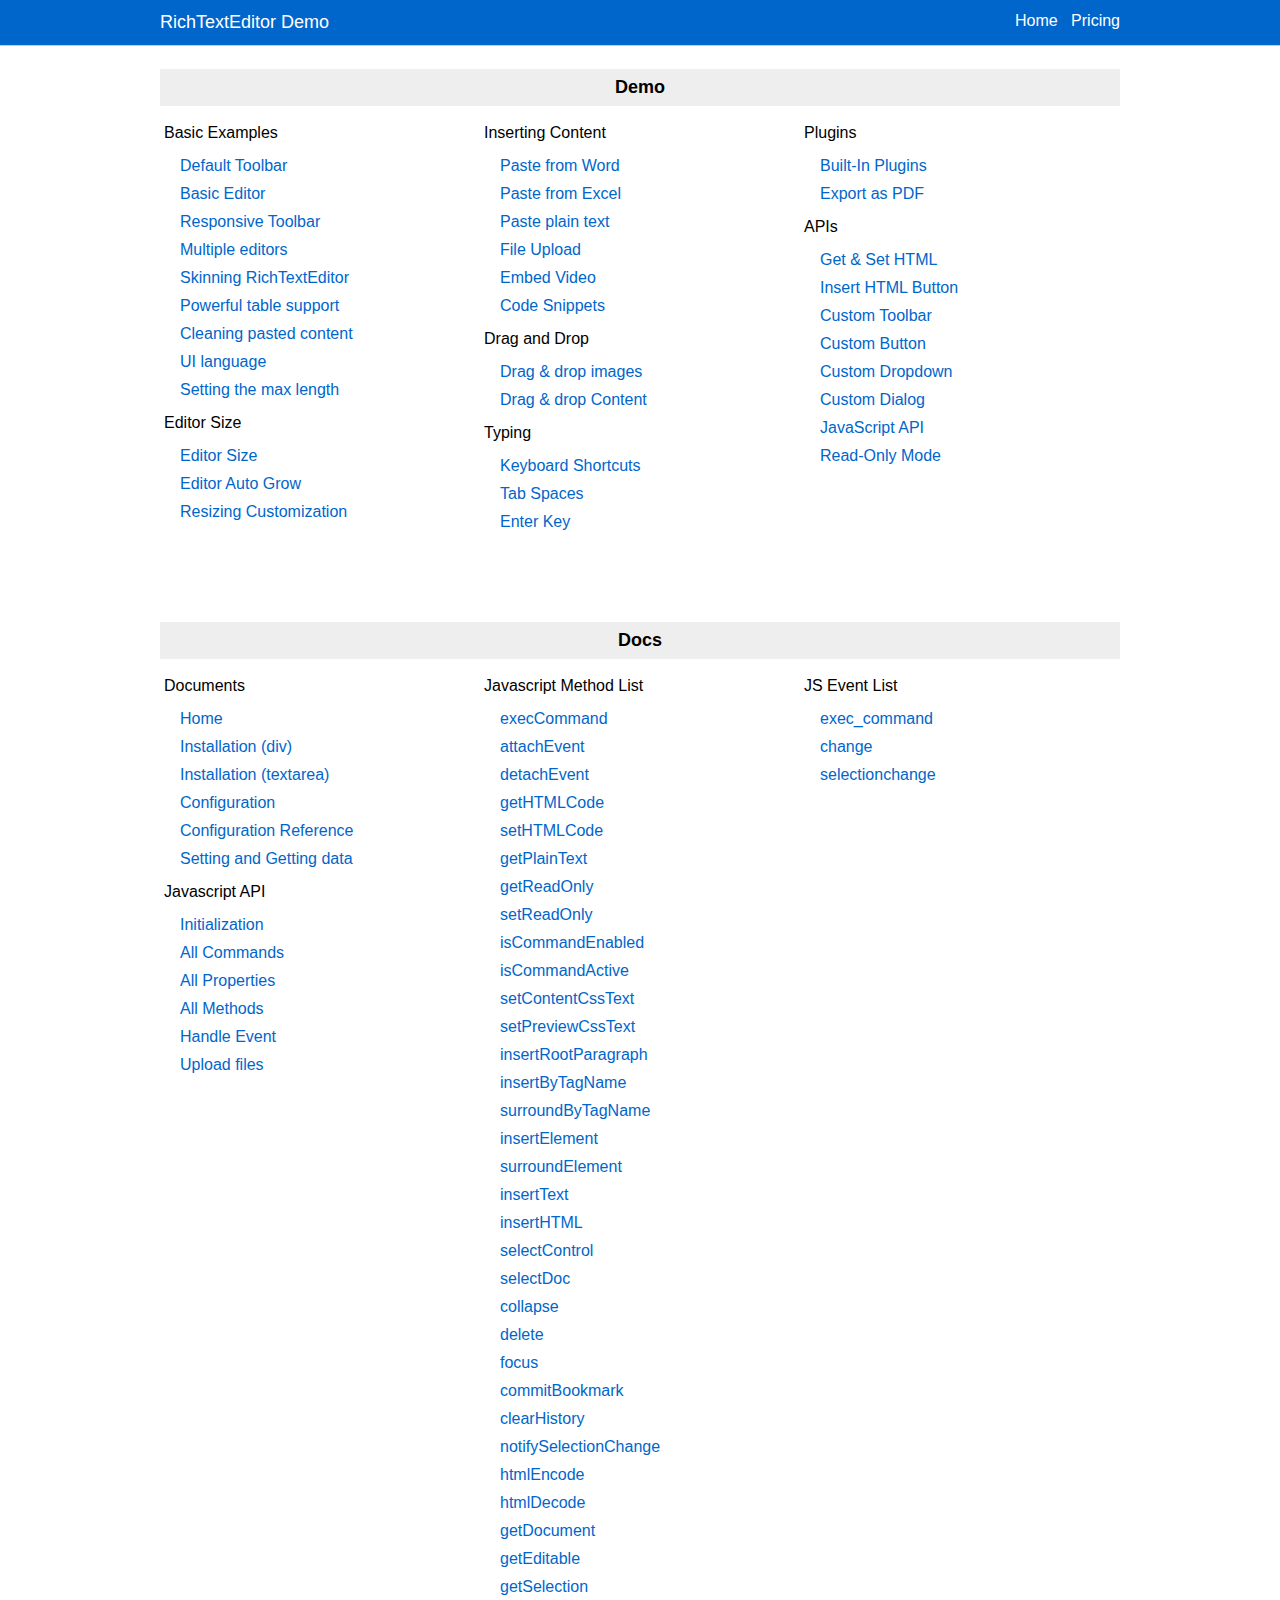
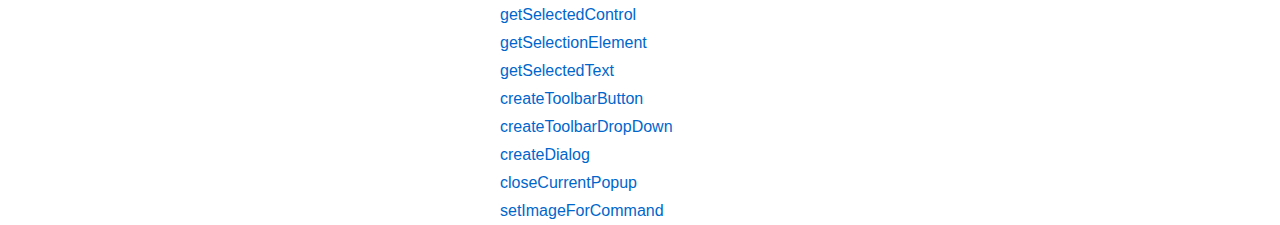
<file: richtexteditor/index.html>
﻿<!DOCTYPE html>

<html lang="en" xmlns="http://www.w3.org/1999/xhtml" style="display:flex;height:100%;flex-direction:column;">
<head>
	<meta charset="utf-8" />
	<title>RichTextEditor Demo</title>
	<link rel="stylesheet" href="res/style.css" />
	<base target="_blank" />
</head>
<body style="padding-bottom:3px;">
	<div class="topbanner">
		<div style="align-self:stretch;width:960px;display:flex; flex-direction: row;">
			<div style="flex:99999">
				<a href="index.html"><label>RichTextEditor Demo</label></a>
			</div>
			<div>
				<a href="index.html">Home</a>
				&nbsp;
				<a target="_blank" href="https://richtexteditor.com/pricing.aspx">Pricing</a>
			</div>
		</div>
	</div>
	<div style="margin: auto; padding: 12px 6px 36px; max-width: 960px;">
		<div class='navfoldercontainer'><div class='navfolder'>Demo</div><div class='navfolderitems navfolderdemos'><div class='navgroupcontainer'><div class='navgroup'>Basic Examples</div><div class='navitem'><a href='demos/default.html'>Default Toolbar</a></div><div class='navitem'><a href='demos/basic_editor.html'>Basic Editor</a></div><div class='navitem'><a href='demos/responsive.html'>Responsive Toolbar</a></div><div class='navitem'><a href='demos/multiple-editors.html'>Multiple editors</a></div><div class='navitem'><a href='demos/skinning_editor.html'>Skinning RichTextEditor</a></div><div class='navitem'><a href='demos/table-support.html'>Powerful table support</a></div><div class='navitem'><a href='demos/clean-code-on-paste.html'>Cleaning pasted content</a></div><div class='navitem'><a href='demos/localization.html'>UI language</a></div><div class='navitem'><a href='demos/maxlength.html'>Setting the max length</a></div></div><div class='navgroupcontainer'><div class='navgroup'>Editor Size</div><div class='navitem'><a href='demos/editorsize.html'>Editor Size</a></div><div class='navitem'><a href='demos/autogrow.html'>Editor Auto Grow</a></div><div class='navitem'><a href='demos/resize.html'>Resizing Customization</a></div></div><div class='navgroupcontainer'><div class='navgroup'>Inserting Content</div><div class='navitem'><a href='demos/pastefromword.html'>Paste from Word</a></div><div class='navitem'><a href='demos/pastefromexcel.html'>Paste from Excel</a></div><div class='navitem'><a href='demos/plain-paste.html'>Paste plain text</a></div><div class='navitem'><a href='demos/fileupload.html'>File Upload</a></div><div class='navitem'><a href='demos/embedvideo.html'>Embed Video</a></div><div class='navitem'><a href='demos/codesnippets.html'>Code Snippets</a></div></div><div class='navgroupcontainer'><div class='navgroup'>Drag and Drop</div><div class='navitem'><a href='demos/drag-and-drop-images.html'>Drag & drop images</a></div><div class='navitem'><a href='demos/drag-and-drop-content.html'>Drag & drop Content</a></div></div><div class='navgroupcontainer'><div class='navgroup'>Typing</div><div class='navitem'><a href='demos/shortcuts.html'>Keyboard Shortcuts</a></div><div class='navitem'><a href='demos/tabspaces.html'>Tab Spaces</a></div><div class='navitem'><a href='demos/enterkey.html'>Enter Key</a></div></div><div class='navgroupcontainer'><div class='navgroup'>Plugins</div><div class='navitem'><a href='demos/built-in-plugins.html'>Built-In Plugins</a></div><div class='navitem'><a href='demos/export-pdf.html'>Export as PDF</a></div></div><div class='navgroupcontainer'><div class='navgroup'>APIs</div><div class='navitem'><a href='demos/getHTML.html'>Get & Set HTML</a></div><div class='navitem'><a href='demos/insert-html.html'>Insert HTML Button</a></div><div class='navitem'><a href='demos/custom_toolbar.html'>Custom Toolbar</a></div><div class='navitem'><a href='demos/custom_button.html'>Custom Button</a></div><div class='navitem'><a href='demos/custom_dropdown.html'>Custom Dropdown</a></div><div class='navitem'><a href='demos/custom_dialog.html'>Custom Dialog</a></div><div class='navitem'><a href='demos/javascript_api.html'>JavaScript API</a></div><div class='navitem'><a href='demos/readonly.html'>Read-Only Mode</a></div></div></div></div><div class='navfoldercontainer'><div class='navfolder'>Docs</div><div class='navfolderitems navfolderdocs'><div class='navgroupcontainer'><div class='navgroup'>Documents</div><div class='navitem'><a href='docs/default.html'>Home</a></div><div class='navitem'><a href='docs/install_div.html'>Installation (div)</a></div><div class='navitem'><a href='docs/install_textarea.html'>Installation (textarea)</a></div><div class='navitem'><a href='docs/configuration.html'>Configuration</a></div><div class='navitem'><a href='docs/configuration-reference.html'>Configuration Reference</a></div><div class='navitem'><a href='docs/get-the-html-content-of-rte.html'>Setting and Getting data</a></div></div><div class='navgroupcontainer'><div class='navgroup'>Javascript API</div><div class='navitem'><a href='docs/initialization.html'>Initialization</a></div><div class='navitem'><a href='docs/cmd_allcommands.html'>All Commands</a></div><div class='navitem'><a href='docs/jsapi_allproperties.html'>All Properties</a></div><div class='navitem'><a href='docs/jsapi_allmethods.html'>All Methods</a></div><div class='navitem'><a href='docs/runjsevent.html'>Handle Event</a></div><div class='navitem'><a href='docs/uploadfiles.html'>Upload files</a></div></div><div class='navgroupcontainer'><div class='navgroup'>Javascript Method List</div><div class='navitem'><a href='docs/jsapi_execCommand.html'>execCommand</a></div><div class='navitem'><a href='docs/jsapi_attachEvent.html'>attachEvent</a></div><div class='navitem'><a href='docs/jsapi_detachEvent.html'>detachEvent</a></div><div class='navitem'><a href='docs/jsapi_getHTMLCode.html'>getHTMLCode</a></div><div class='navitem'><a href='docs/jsapi_setHTMLCode.html'>setHTMLCode</a></div><div class='navitem'><a href='docs/jsapi_getPlainText.html'>getPlainText</a></div><div class='navitem'><a href='docs/jsapi_getReadOnly.html'>getReadOnly</a></div><div class='navitem'><a href='docs/jsapi_setReadOnly.html'>setReadOnly</a></div><div class='navitem'><a href='docs/jsapi_isCommandEnabled.html'>isCommandEnabled</a></div><div class='navitem'><a href='docs/jsapi_isCommandActive.html'>isCommandActive</a></div><div class='navitem'><a href='docs/jsapi_setContentCssText.html'>setContentCssText</a></div><div class='navitem'><a href='docs/jsapi_setPreviewCssText.html'>setPreviewCssText</a></div><div class='navitem'><a href='docs/jsapi_insertRootParagraph.html'>insertRootParagraph</a></div><div class='navitem'><a href='docs/jsapi_insertByTagName.html'>insertByTagName</a></div><div class='navitem'><a href='docs/jsapi_surroundByTagName.html'>surroundByTagName</a></div><div class='navitem'><a href='docs/jsapi_insertElement.html'>insertElement</a></div><div class='navitem'><a href='docs/jsapi_surroundElement.html'>surroundElement</a></div><div class='navitem'><a href='docs/jsapi_insertText.html'>insertText</a></div><div class='navitem'><a href='docs/jsapi_insertHTML.html'>insertHTML</a></div><div class='navitem'><a href='docs/jsapi_selectControl.html'>selectControl</a></div><div class='navitem'><a href='docs/jsapi_selectDoc.html'>selectDoc</a></div><div class='navitem'><a href='docs/jsapi_collapse.html'>collapse</a></div><div class='navitem'><a href='docs/jsapi_delete.html'>delete</a></div><div class='navitem'><a href='docs/jsapi_focus.html'>focus</a></div><div class='navitem'><a href='docs/jsapi_commitBookmark.html'>commitBookmark</a></div><div class='navitem'><a href='docs/jsapi_clearHistory.html'>clearHistory</a></div><div class='navitem'><a href='docs/jsapi_notifySelectionChange.html'>notifySelectionChange</a></div><div class='navitem'><a href='docs/jsapi_htmlEncode.html'>htmlEncode</a></div><div class='navitem'><a href='docs/jsapi_htmlDecode.html'>htmlDecode</a></div><div class='navitem'><a href='docs/jsapi_getDocument.html'>getDocument</a></div><div class='navitem'><a href='docs/jsapi_getEditable.html'>getEditable</a></div><div class='navitem'><a href='docs/jsapi_getSelection.html'>getSelection</a></div><div class='navitem'><a href='docs/jsapi_getSelectedControl.html'>getSelectedControl</a></div><div class='navitem'><a href='docs/jsapi_getSelectionElement.html'>getSelectionElement</a></div><div class='navitem'><a href='docs/jsapi_getSelectedText.html'>getSelectedText</a></div><div class='navitem'><a href='docs/jsapi_createToolbarButton.html'>createToolbarButton</a></div><div class='navitem'><a href='docs/jsapi_createToolbarDropDown.html'>createToolbarDropDown</a></div><div class='navitem'><a href='docs/jsapi_createDialog.html'>createDialog</a></div><div class='navitem'><a href='docs/jsapi_closeCurrentPopup.html'>closeCurrentPopup</a></div><div class='navitem'><a href='docs/jsapi_setImageForCommand.html'>setImageForCommand</a></div></div><div class='navgroupcontainer'><div class='navgroup'>JS Event List</div><div class='navitem'><a href='docs/event_exec_command.html'>exec_command</a></div><div class='navitem'><a href='docs/event_change.html'>change</a></div><div class='navitem'><a href='docs/event_selectionchange.html'>selectionchange</a></div></div></div></div>
	</div>
	<script src="res/patch.js"></script>
</body>
</html>
</file>
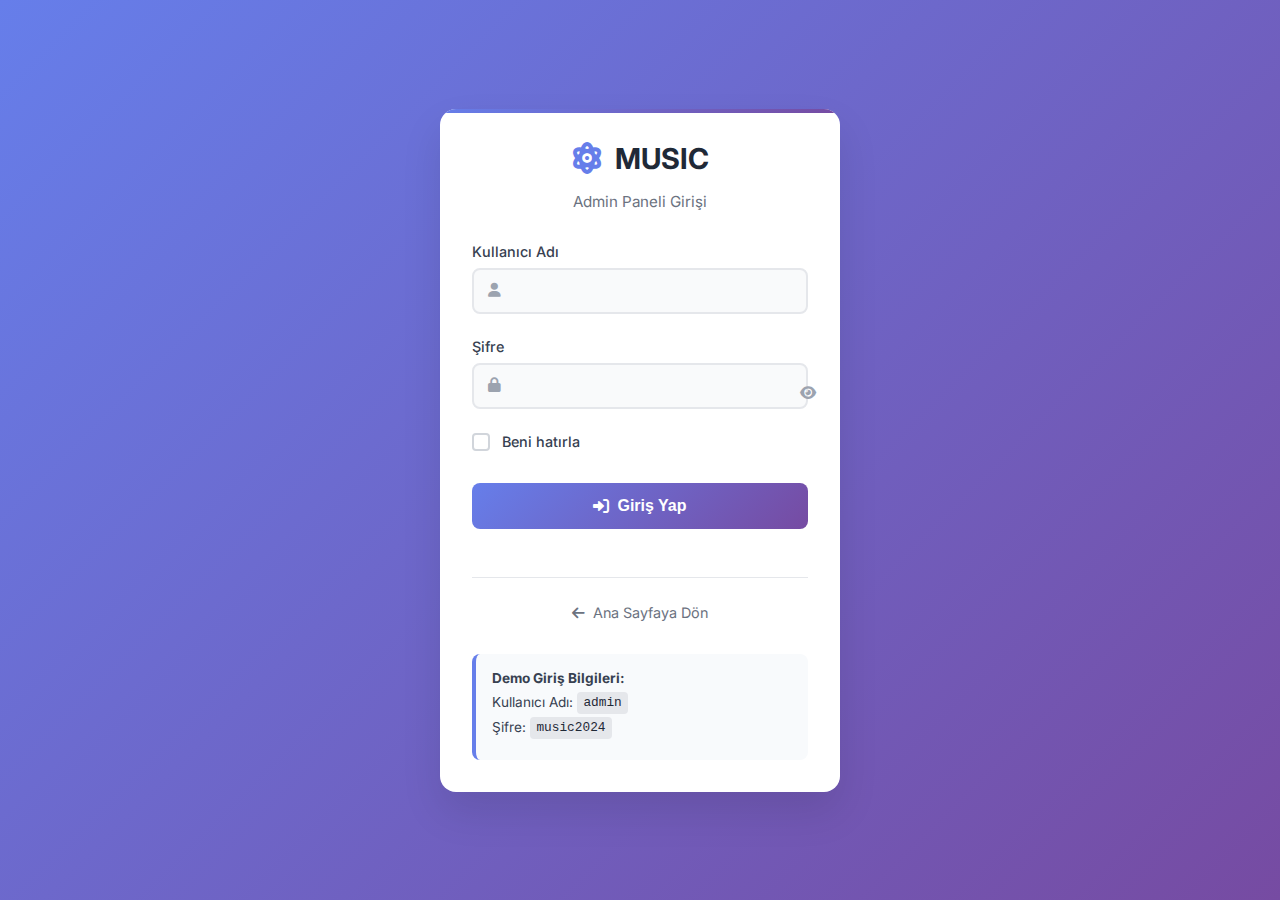
<file: admin-login.html>
<!DOCTYPE html>
<html lang="tr">
<head>
    <meta charset="UTF-8">
    <meta name="viewport" content="width=device-width, initial-scale=1.0">
    <title>Admin Giriş - MUSIC</title>
    <link rel="stylesheet" href="styles/admin-login.css">
    <link href="https://fonts.googleapis.com/css2?family=Inter:wght@300;400;500;600;700&display=swap" rel="stylesheet">
    <link rel="stylesheet" href="https://cdnjs.cloudflare.com/ajax/libs/font-awesome/6.0.0/css/all.min.css">
    <!-- Favicon -->
    <link rel="icon" type="image/x-icon" href="favicon.ico">
    <link rel="icon" type="image/png" sizes="16x16" href="favicon-16x16.png">
    <link rel="icon" type="image/png" sizes="32x32" href="favicon-32x32.png">
    <link rel="icon" type="image/png" sizes="48x48" href="favicon-48x48.png">
</head>
<body>
    <div class="login-container">
        <div class="login-card">
            <div class="login-header">
                <div class="logo">
                    <i class="fas fa-atom"></i>
                    <h1>MUSIC</h1>
                </div>
                <p>Admin Paneli Girişi</p>
            </div>
            
            <form id="login-form" class="login-form">
                <div class="form-group">
                    <label for="username">Kullanıcı Adı</label>
                    <div class="input-group">
                        <i class="fas fa-user"></i>
                        <input type="text" id="username" name="username" required>
                    </div>
                </div>
                
                <div class="form-group">
                    <label for="password">Şifre</label>
                    <div class="input-group">
                        <i class="fas fa-lock"></i>
                        <input type="password" id="password" name="password" required>
                        <button type="button" class="toggle-password" onclick="togglePassword()">
                            <i class="fas fa-eye"></i>
                        </button>
                    </div>
                </div>
                
                <div class="form-group">
                    <label class="checkbox-label">
                        <input type="checkbox" name="remember">
                        <span class="checkmark"></span>
                        Beni hatırla
                    </label>
                </div>
                
                <button type="submit" class="login-btn">
                    <i class="fas fa-sign-in-alt"></i>
                    Giriş Yap
                </button>
                
                <div class="login-footer">
                    <a href="index.html" class="back-link">
                        <i class="fas fa-arrow-left"></i>
                        Ana Sayfaya Dön
                    </a>
                </div>
            </form>
            
            <div class="login-info">
                <p><strong>Demo Giriş Bilgileri:</strong></p>
                <p>Kullanıcı Adı: <code>admin</code></p>
                <p>Şifre: <code>music2024</code></p>
            </div>
        </div>
    </div>
    
    <script src="js/admin-login.js"></script>
</body>
</html>
</file>
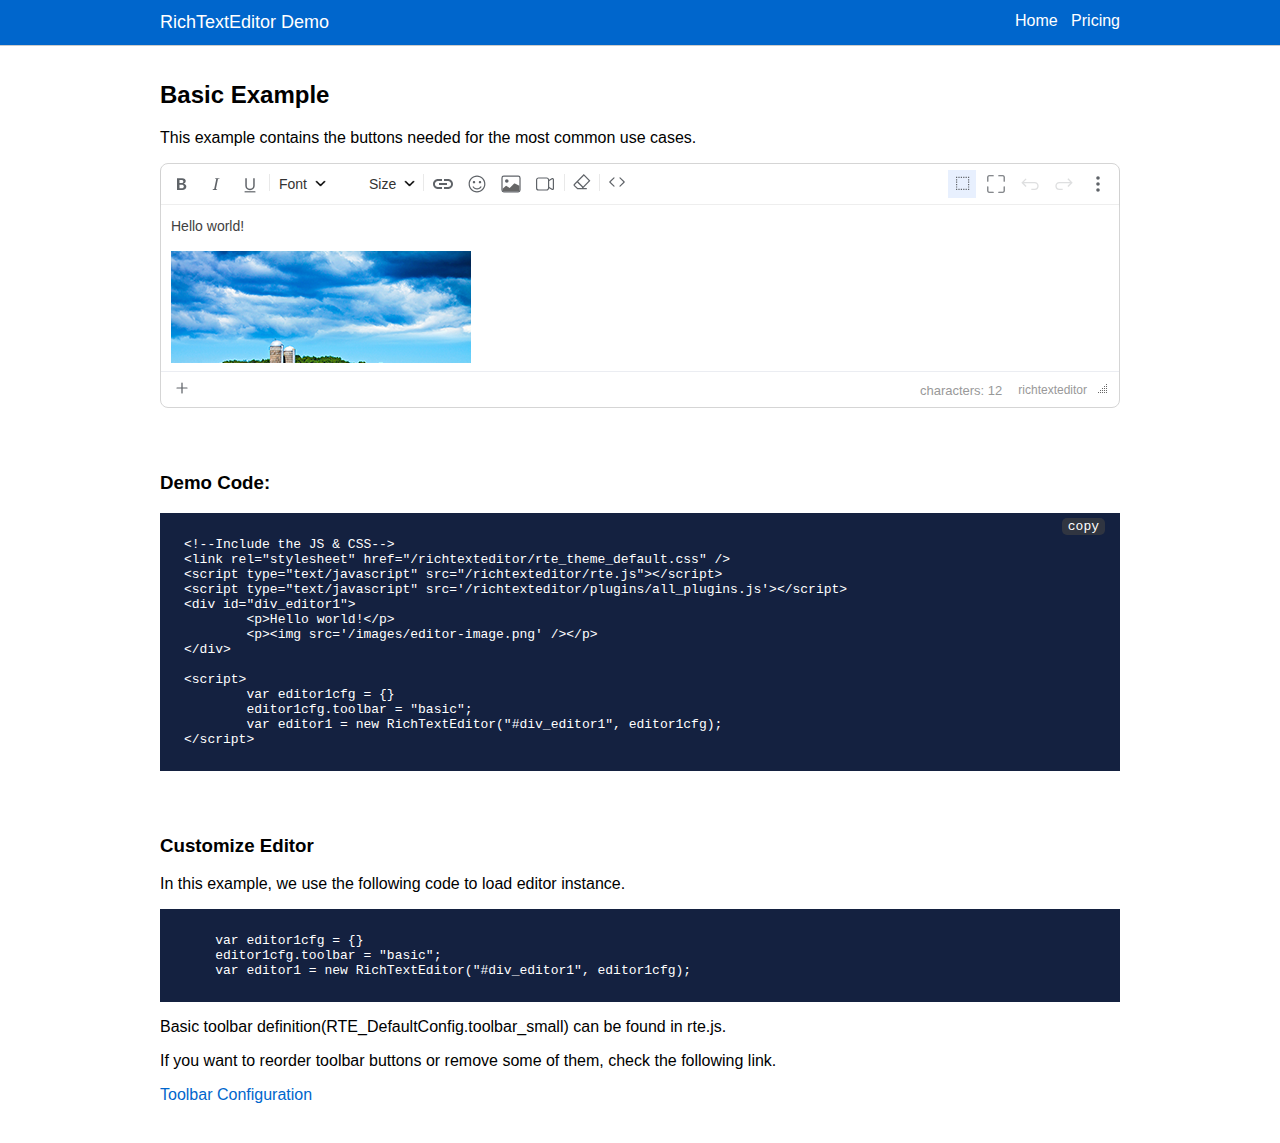
<file: richtexteditor/demos/basic_editor.html>
﻿<!DOCTYPE html>

<html lang="en" xmlns="http://www.w3.org/1999/xhtml" style="display:flex;height:100%;flex-direction:column;">
<head>
	<meta charset="utf-8" />
	<title>Basic Editor</title>
	<base href='../' />
	<link rel="stylesheet" href="res/style.css" />
</head>
<body style="padding-bottom:3px;align-items:center">
	<div class="topbanner">
		<div style="align-self:stretch;width:960px;display:flex; flex-direction: row;">
			<div style="flex:99999">
				<a href="index.html"><label>RichTextEditor Demo</label></a>
			</div>
			<div>
				<a href="index.html">Home</a>
				&nbsp;
				<a target="_blank" href="https://richtexteditor.com/pricing.aspx">Pricing</a>
			</div>
		</div>
	</div>
	<div style="margin:auto;padding:12px 6px 36px;max-width:960px;">
		
	<h2>Basic Example</h2>
	<p class="mb-4">
		This example contains the buttons needed for the most common use cases.
	</p>
	<div class="hs-docs-content-divider">
		

		<!--Include the JS & CSS-->
		<link rel="stylesheet" href="richtexteditor/rte_theme_default.css" />
		<script type="text/javascript" src="richtexteditor/rte.js"></script>
<script>RTE_DefaultConfig.url_base='richtexteditor'</script>
		<script type="text/javascript" src='richtexteditor/plugins/all_plugins.js'></script>
		<div id="div_editor1">
			<p>Hello world!</p>
			<p><img src='images/editor-image.png' /></p>
		</div>

		<script>
			var editor1cfg = {}
			editor1cfg.toolbar = "basic";
			var editor1 = new RichTextEditor("#div_editor1", editor1cfg);
		</script>

		
	</div>
	<div class="hs-docs-content-divider">

		<h3>Demo Code:</h3>
		<pre class="editordemocode rounded language-html">&lt;!--Include the JS &amp; CSS--&gt;
&lt;link rel=&quot;stylesheet&quot; href=&quot;/richtexteditor/rte_theme_default.css&quot; /&gt;
&lt;script type=&quot;text/javascript&quot; src=&quot;/richtexteditor/rte.js&quot;&gt;&lt;/script&gt;
&lt;script type=&quot;text/javascript&quot; src=&#39;/richtexteditor/plugins/all_plugins.js&#39;&gt;&lt;/script&gt;
&lt;div id=&quot;div_editor1&quot;&gt;
	&lt;p&gt;Hello world!&lt;/p&gt;
	&lt;p&gt;&lt;img src=&#39;/images/editor-image.png&#39; /&gt;&lt;/p&gt;
&lt;/div&gt;

&lt;script&gt;
	var editor1cfg = {}
	editor1cfg.toolbar = &quot;basic&quot;;
	var editor1 = new RichTextEditor(&quot;#div_editor1&quot;, editor1cfg);
&lt;/script&gt;</pre>

	</div>
	<div class="hs-docs-content-divider">

		<h3>Customize Editor</h3>
		<p>
			In this example, we use the following code to load editor instance. 
		</p>
		<pre class="editordemocode rounded language-html">
    var editor1cfg = {}
    editor1cfg.toolbar = "basic";
    var editor1 = new RichTextEditor("#div_editor1", editor1cfg);</pre>
		<p>
			Basic toolbar definition(RTE_DefaultConfig.toolbar_small) can be found in rte.js.
		</p>
		<p>
			If you want to reorder toolbar buttons or remove some of them, check the following link.
		</p>
		<p><a href="docs/configuration-reference.html">Toolbar Configuration</a></p>
	</div>

	</div>
	<script src="res/patch.js"></script>
</body>
</html>
</file>
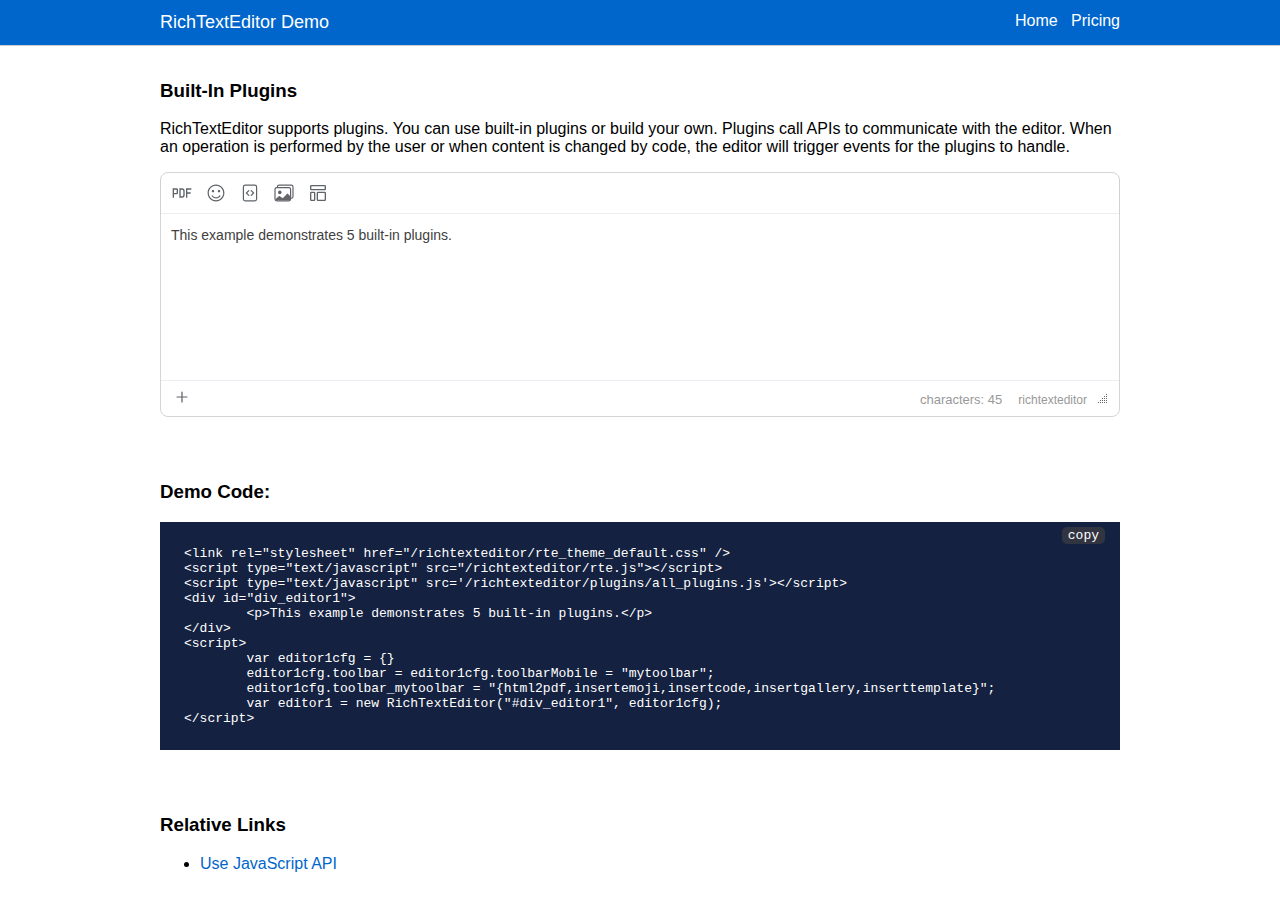
<file: richtexteditor/demos/built-in-plugins.html>
﻿<!DOCTYPE html>

<html lang="en" xmlns="http://www.w3.org/1999/xhtml" style="display:flex;height:100%;flex-direction:column;">
<head>
	<meta charset="utf-8" />
	<title>Built-In Plugins</title>
	<base href='../' />
	<link rel="stylesheet" href="res/style.css" />
</head>
<body style="padding-bottom:3px;align-items:center">
	<div class="topbanner">
		<div style="align-self:stretch;width:960px;display:flex; flex-direction: row;">
			<div style="flex:99999">
				<a href="index.html"><label>RichTextEditor Demo</label></a>
			</div>
			<div>
				<a href="index.html">Home</a>
				&nbsp;
				<a target="_blank" href="https://richtexteditor.com/pricing.aspx">Pricing</a>
			</div>
		</div>
	</div>
	<div style="margin:auto;padding:12px 6px 36px;max-width:960px;">
		
	<h3>Built-In Plugins</h3>
	<p class="mb-4">
		RichTextEditor supports plugins. You can use built-in plugins or build your own. Plugins call APIs to communicate with the editor. When an operation is performed by the user or when content is changed by code, the editor will trigger events for the plugins to handle.
	</p>
	<div class="hs-docs-content-divider">
		
		<link rel="stylesheet" href="richtexteditor/rte_theme_default.css" />
		<script type="text/javascript" src="richtexteditor/rte.js"></script>
<script>RTE_DefaultConfig.url_base='richtexteditor'</script>
		<script type="text/javascript" src='richtexteditor/plugins/all_plugins.js'></script>
		<div id="div_editor1">
			<p>This example demonstrates 5 built-in plugins.</p>
		</div>
		<script>
			var editor1cfg = {}
			editor1cfg.toolbar = editor1cfg.toolbarMobile = "mytoolbar";
			editor1cfg.toolbar_mytoolbar = "{html2pdf,insertemoji,insertcode,insertgallery,inserttemplate}";
			var editor1 = new RichTextEditor("#div_editor1", editor1cfg);
		</script>

		
	</div>
	<div class="hs-docs-content-divider">

		<h3>Demo Code:</h3>
		<pre class="editordemocode rounded language-html">&lt;link rel=&quot;stylesheet&quot; href=&quot;/richtexteditor/rte_theme_default.css&quot; /&gt;
&lt;script type=&quot;text/javascript&quot; src=&quot;/richtexteditor/rte.js&quot;&gt;&lt;/script&gt;
&lt;script type=&quot;text/javascript&quot; src=&#39;/richtexteditor/plugins/all_plugins.js&#39;&gt;&lt;/script&gt;
&lt;div id=&quot;div_editor1&quot;&gt;
	&lt;p&gt;This example demonstrates 5 built-in plugins.&lt;/p&gt;
&lt;/div&gt;
&lt;script&gt;
	var editor1cfg = {}
	editor1cfg.toolbar = editor1cfg.toolbarMobile = &quot;mytoolbar&quot;;
	editor1cfg.toolbar_mytoolbar = &quot;{html2pdf,insertemoji,insertcode,insertgallery,inserttemplate}&quot;;
	var editor1 = new RichTextEditor(&quot;#div_editor1&quot;, editor1cfg);
&lt;/script&gt;</pre>

	</div>


	<div class="hs-docs-content-divider relative-links">
		<h3 class="relative-links">Relative Links</h3>
		<ul class="relative-links">
			<li><a href="docs/cmd_allcommands.html">Use JavaScript API</a></li>
		</ul>
	</div>


	</div>
	<script src="res/patch.js"></script>
</body>
</html>
</file>
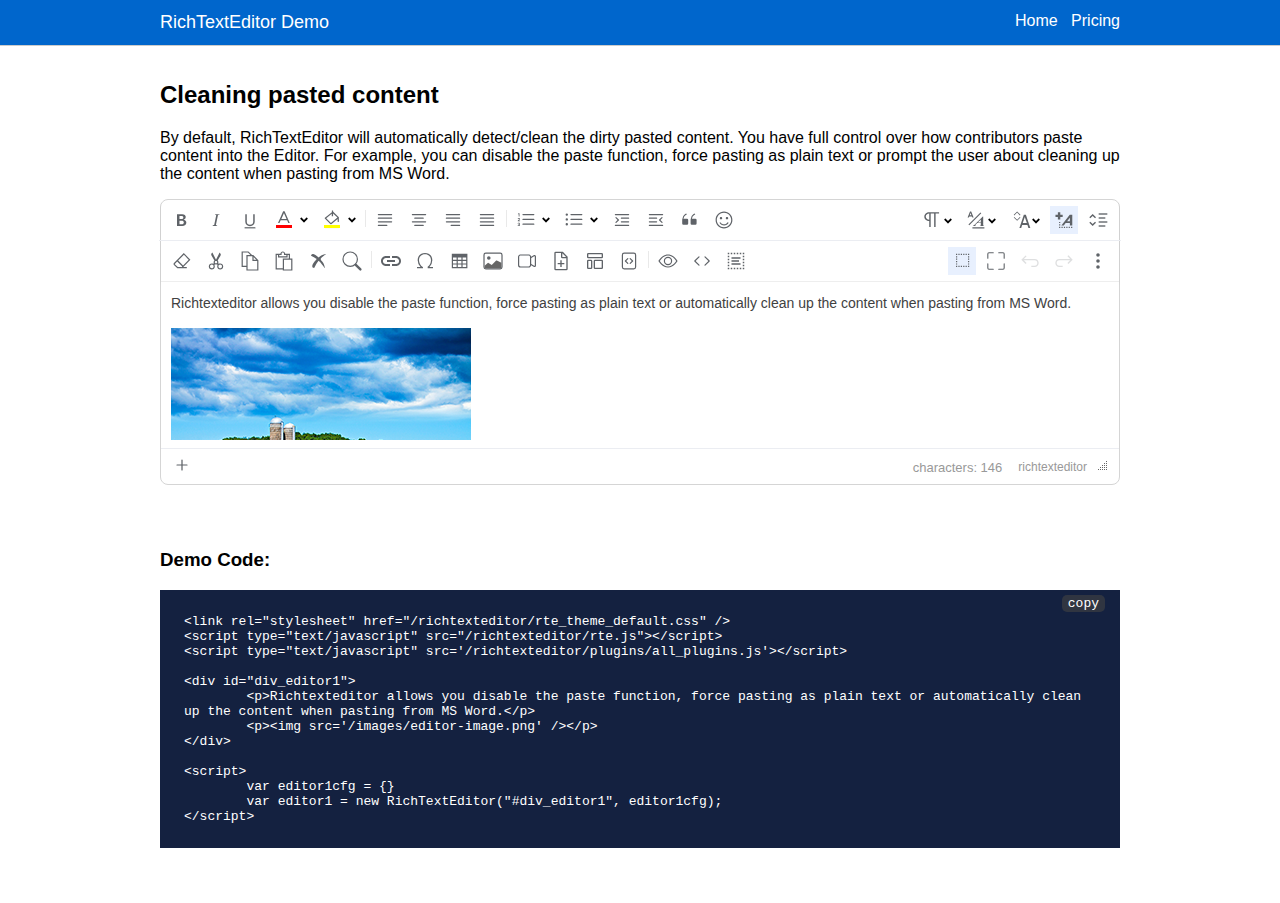
<file: richtexteditor/demos/clean-code-on-paste.html>
﻿<!DOCTYPE html>

<html lang="en" xmlns="http://www.w3.org/1999/xhtml" style="display:flex;height:100%;flex-direction:column;">
<head>
	<meta charset="utf-8" />
	<title>Cleaning pasted content</title>
	<base href='../' />
	<link rel="stylesheet" href="res/style.css" />
</head>
<body style="padding-bottom:3px;align-items:center">
	<div class="topbanner">
		<div style="align-self:stretch;width:960px;display:flex; flex-direction: row;">
			<div style="flex:99999">
				<a href="index.html"><label>RichTextEditor Demo</label></a>
			</div>
			<div>
				<a href="index.html">Home</a>
				&nbsp;
				<a target="_blank" href="https://richtexteditor.com/pricing.aspx">Pricing</a>
			</div>
		</div>
	</div>
	<div style="margin:auto;padding:12px 6px 36px;max-width:960px;">
		
	<h2>Cleaning pasted content</h2>
	<p class="mb-4">
		By default, RichTextEditor will automatically detect/clean the dirty pasted content. You have full control over how contributors paste content into the Editor. For example, you can disable the paste function, force pasting as plain text or prompt the user about cleaning up the content when pasting from MS Word.
	</p>
	<div class="hs-docs-content-divider">
		

		<link rel="stylesheet" href="richtexteditor/rte_theme_default.css" />
		<script type="text/javascript" src="richtexteditor/rte.js"></script>
<script>RTE_DefaultConfig.url_base='richtexteditor'</script>
		<script type="text/javascript" src='richtexteditor/plugins/all_plugins.js'></script>


		<div id="div_editor1">
			<p>Richtexteditor allows you disable the paste function, force pasting as plain text or automatically clean up the content when pasting from MS Word.</p>
			<p><img src='images/editor-image.png' /></p>
		</div>

		<script>
			var editor1cfg = {}
			var editor1 = new RichTextEditor("#div_editor1", editor1cfg);
		</script>
		
	</div>
	<div class="hs-docs-content-divider">

		<h3>Demo Code:</h3>
		<pre class="editordemocode rounded language-html">&lt;link rel=&quot;stylesheet&quot; href=&quot;/richtexteditor/rte_theme_default.css&quot; /&gt;
&lt;script type=&quot;text/javascript&quot; src=&quot;/richtexteditor/rte.js&quot;&gt;&lt;/script&gt;
&lt;script type=&quot;text/javascript&quot; src=&#39;/richtexteditor/plugins/all_plugins.js&#39;&gt;&lt;/script&gt;

&lt;div id=&quot;div_editor1&quot;&gt;
	&lt;p&gt;Richtexteditor allows you disable the paste function, force pasting as plain text or automatically clean up the content when pasting from MS Word.&lt;/p&gt;
	&lt;p&gt;&lt;img src=&#39;/images/editor-image.png&#39; /&gt;&lt;/p&gt;
&lt;/div&gt;

&lt;script&gt;
	var editor1cfg = {}
	var editor1 = new RichTextEditor(&quot;#div_editor1&quot;, editor1cfg);
&lt;/script&gt;</pre>

	</div>

	</div>
	<script src="res/patch.js"></script>
</body>
</html>
</file>
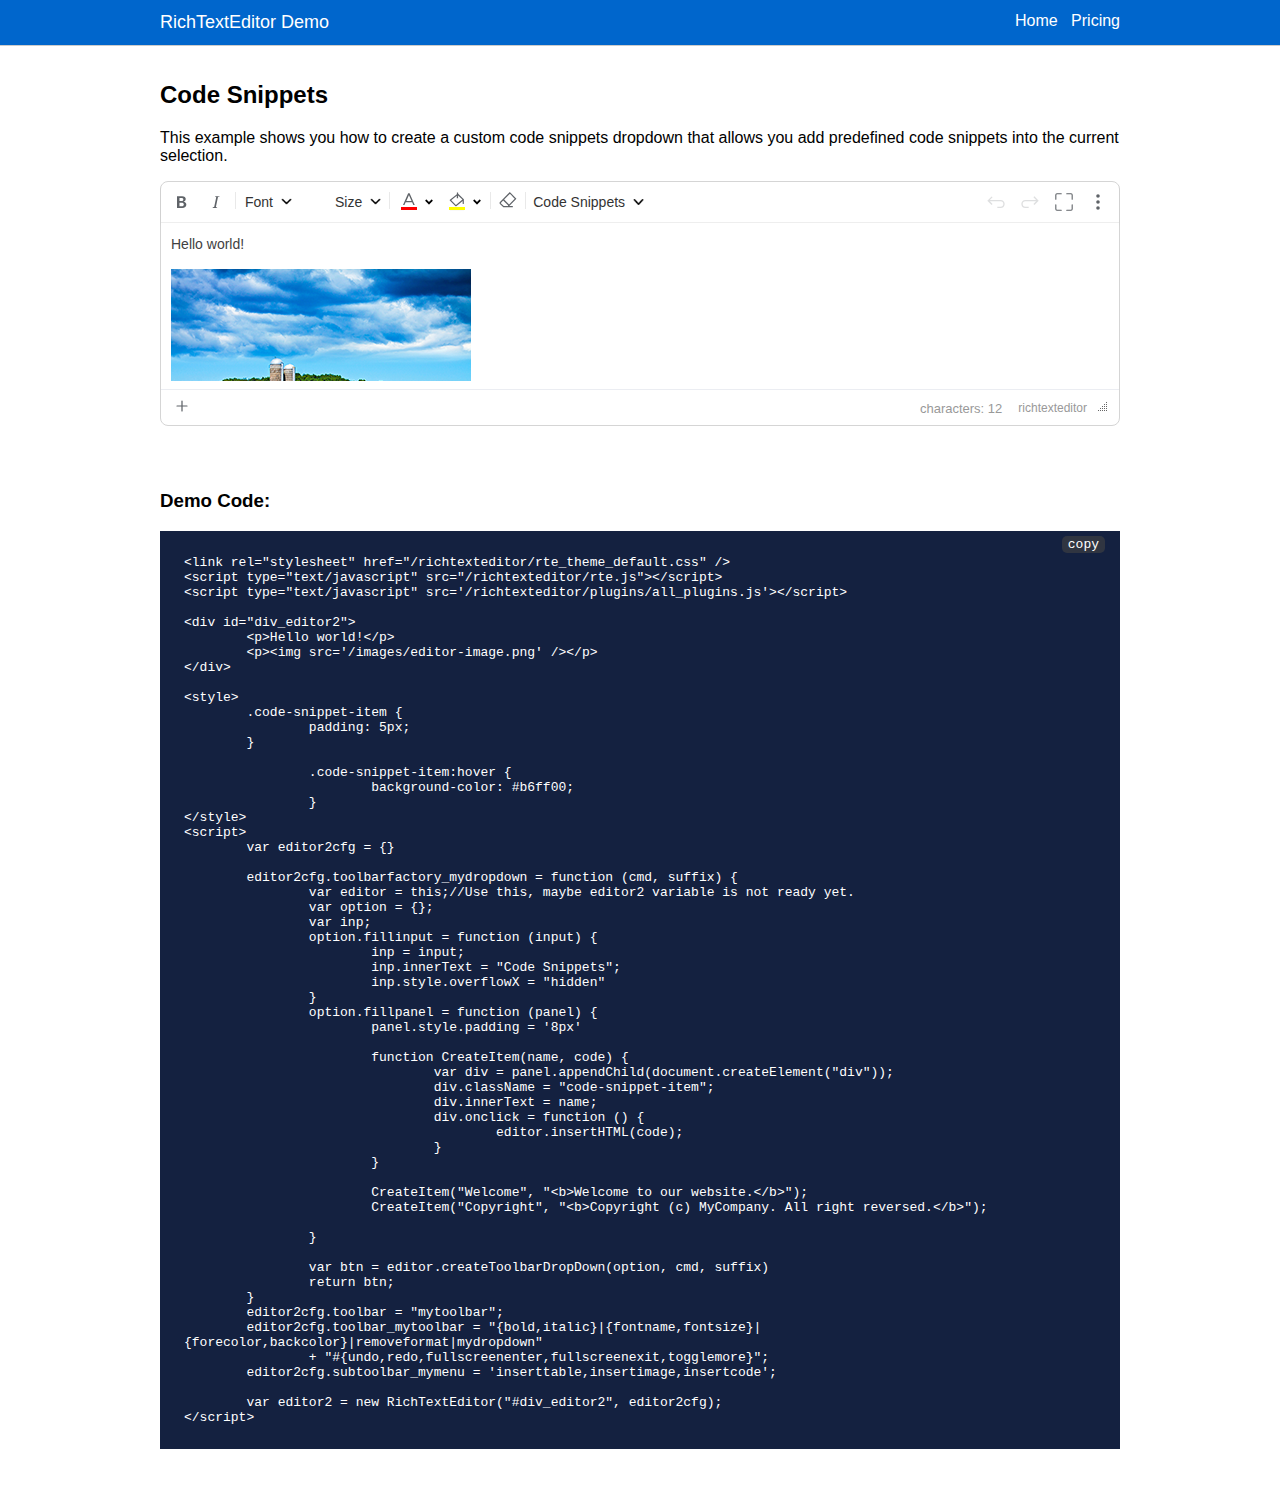
<file: richtexteditor/demos/codesnippets.html>
﻿<!DOCTYPE html>

<html lang="en" xmlns="http://www.w3.org/1999/xhtml" style="display:flex;height:100%;flex-direction:column;">
<head>
	<meta charset="utf-8" />
	<title>Code Snippets</title>
	<base href='../' />
	<link rel="stylesheet" href="res/style.css" />
</head>
<body style="padding-bottom:3px;align-items:center">
	<div class="topbanner">
		<div style="align-self:stretch;width:960px;display:flex; flex-direction: row;">
			<div style="flex:99999">
				<a href="index.html"><label>RichTextEditor Demo</label></a>
			</div>
			<div>
				<a href="index.html">Home</a>
				&nbsp;
				<a target="_blank" href="https://richtexteditor.com/pricing.aspx">Pricing</a>
			</div>
		</div>
	</div>
	<div style="margin:auto;padding:12px 6px 36px;max-width:960px;">
		
	<h2>Code Snippets</h2>
	<p class="mb-4">
		This example shows you how to create a custom code snippets dropdown that allows you add predefined code snippets into the current selection.
	</p>
	<div class="hs-docs-content-divider">
		

		<link rel="stylesheet" href="richtexteditor/rte_theme_default.css" />
		<script type="text/javascript" src="richtexteditor/rte.js"></script>
<script>RTE_DefaultConfig.url_base='richtexteditor'</script>
		<script type="text/javascript" src='richtexteditor/plugins/all_plugins.js'></script>

		<div id="div_editor2">
			<p>Hello world!</p>
			<p><img src='images/editor-image.png' /></p>
		</div>

		<style>
			.code-snippet-item {
				padding: 5px;
			}

				.code-snippet-item:hover {
					background-color: #b6ff00;
				}
		</style>
		<script>
			var editor2cfg = {}

			editor2cfg.toolbarfactory_mydropdown = function (cmd, suffix) {
				var editor = this;//Use this, maybe editor2 variable is not ready yet.
				var option = {};
				var inp;
				option.fillinput = function (input) {
					inp = input;
					inp.innerText = "Code Snippets";
					inp.style.overflowX = "hidden"
				}
				option.fillpanel = function (panel) {
					panel.style.padding = '8px'

					function CreateItem(name, code) {
						var div = panel.appendChild(document.createElement("div"));
						div.className = "code-snippet-item";
						div.innerText = name;
						div.onclick = function () {
							editor.insertHTML(code);
						}
					}

					CreateItem("Welcome", "<b>Welcome to our website.</b>");
					CreateItem("Copyright", "<b>Copyright (c) MyCompany. All right reversed.</b>");

				}

				var btn = editor.createToolbarDropDown(option, cmd, suffix)
				return btn;
			}
			editor2cfg.toolbar = "mytoolbar";
			editor2cfg.toolbar_mytoolbar = "{bold,italic}|{fontname,fontsize}|{forecolor,backcolor}|removeformat|mydropdown"
				+ "#{undo,redo,fullscreenenter,fullscreenexit,togglemore}";
			editor2cfg.subtoolbar_mymenu = 'inserttable,insertimage,insertcode';

			var editor2 = new RichTextEditor("#div_editor2", editor2cfg);
		</script>

		
	</div>
	<div class="hs-docs-content-divider">

		<h3>Demo Code:</h3>
		<pre class="editordemocode rounded language-html">&lt;link rel=&quot;stylesheet&quot; href=&quot;/richtexteditor/rte_theme_default.css&quot; /&gt;
&lt;script type=&quot;text/javascript&quot; src=&quot;/richtexteditor/rte.js&quot;&gt;&lt;/script&gt;
&lt;script type=&quot;text/javascript&quot; src=&#39;/richtexteditor/plugins/all_plugins.js&#39;&gt;&lt;/script&gt;

&lt;div id=&quot;div_editor2&quot;&gt;
	&lt;p&gt;Hello world!&lt;/p&gt;
	&lt;p&gt;&lt;img src=&#39;/images/editor-image.png&#39; /&gt;&lt;/p&gt;
&lt;/div&gt;

&lt;style&gt;
	.code-snippet-item {
		padding: 5px;
	}

		.code-snippet-item:hover {
			background-color: #b6ff00;
		}
&lt;/style&gt;
&lt;script&gt;
	var editor2cfg = {}

	editor2cfg.toolbarfactory_mydropdown = function (cmd, suffix) {
		var editor = this;//Use this, maybe editor2 variable is not ready yet.
		var option = {};
		var inp;
		option.fillinput = function (input) {
			inp = input;
			inp.innerText = &quot;Code Snippets&quot;;
			inp.style.overflowX = &quot;hidden&quot;
		}
		option.fillpanel = function (panel) {
			panel.style.padding = &#39;8px&#39;

			function CreateItem(name, code) {
				var div = panel.appendChild(document.createElement(&quot;div&quot;));
				div.className = &quot;code-snippet-item&quot;;
				div.innerText = name;
				div.onclick = function () {
					editor.insertHTML(code);
				}
			}

			CreateItem(&quot;Welcome&quot;, &quot;&lt;b&gt;Welcome to our website.&lt;/b&gt;&quot;);
			CreateItem(&quot;Copyright&quot;, &quot;&lt;b&gt;Copyright (c) MyCompany. All right reversed.&lt;/b&gt;&quot;);

		}

		var btn = editor.createToolbarDropDown(option, cmd, suffix)
		return btn;
	}
	editor2cfg.toolbar = &quot;mytoolbar&quot;;
	editor2cfg.toolbar_mytoolbar = &quot;{bold,italic}|{fontname,fontsize}|{forecolor,backcolor}|removeformat|mydropdown&quot;
		+ &quot;#{undo,redo,fullscreenenter,fullscreenexit,togglemore}&quot;;
	editor2cfg.subtoolbar_mymenu = &#39;inserttable,insertimage,insertcode&#39;;

	var editor2 = new RichTextEditor(&quot;#div_editor2&quot;, editor2cfg);
&lt;/script&gt;</pre>

	</div>

	</div>
	<script src="res/patch.js"></script>
</body>
</html>
</file>
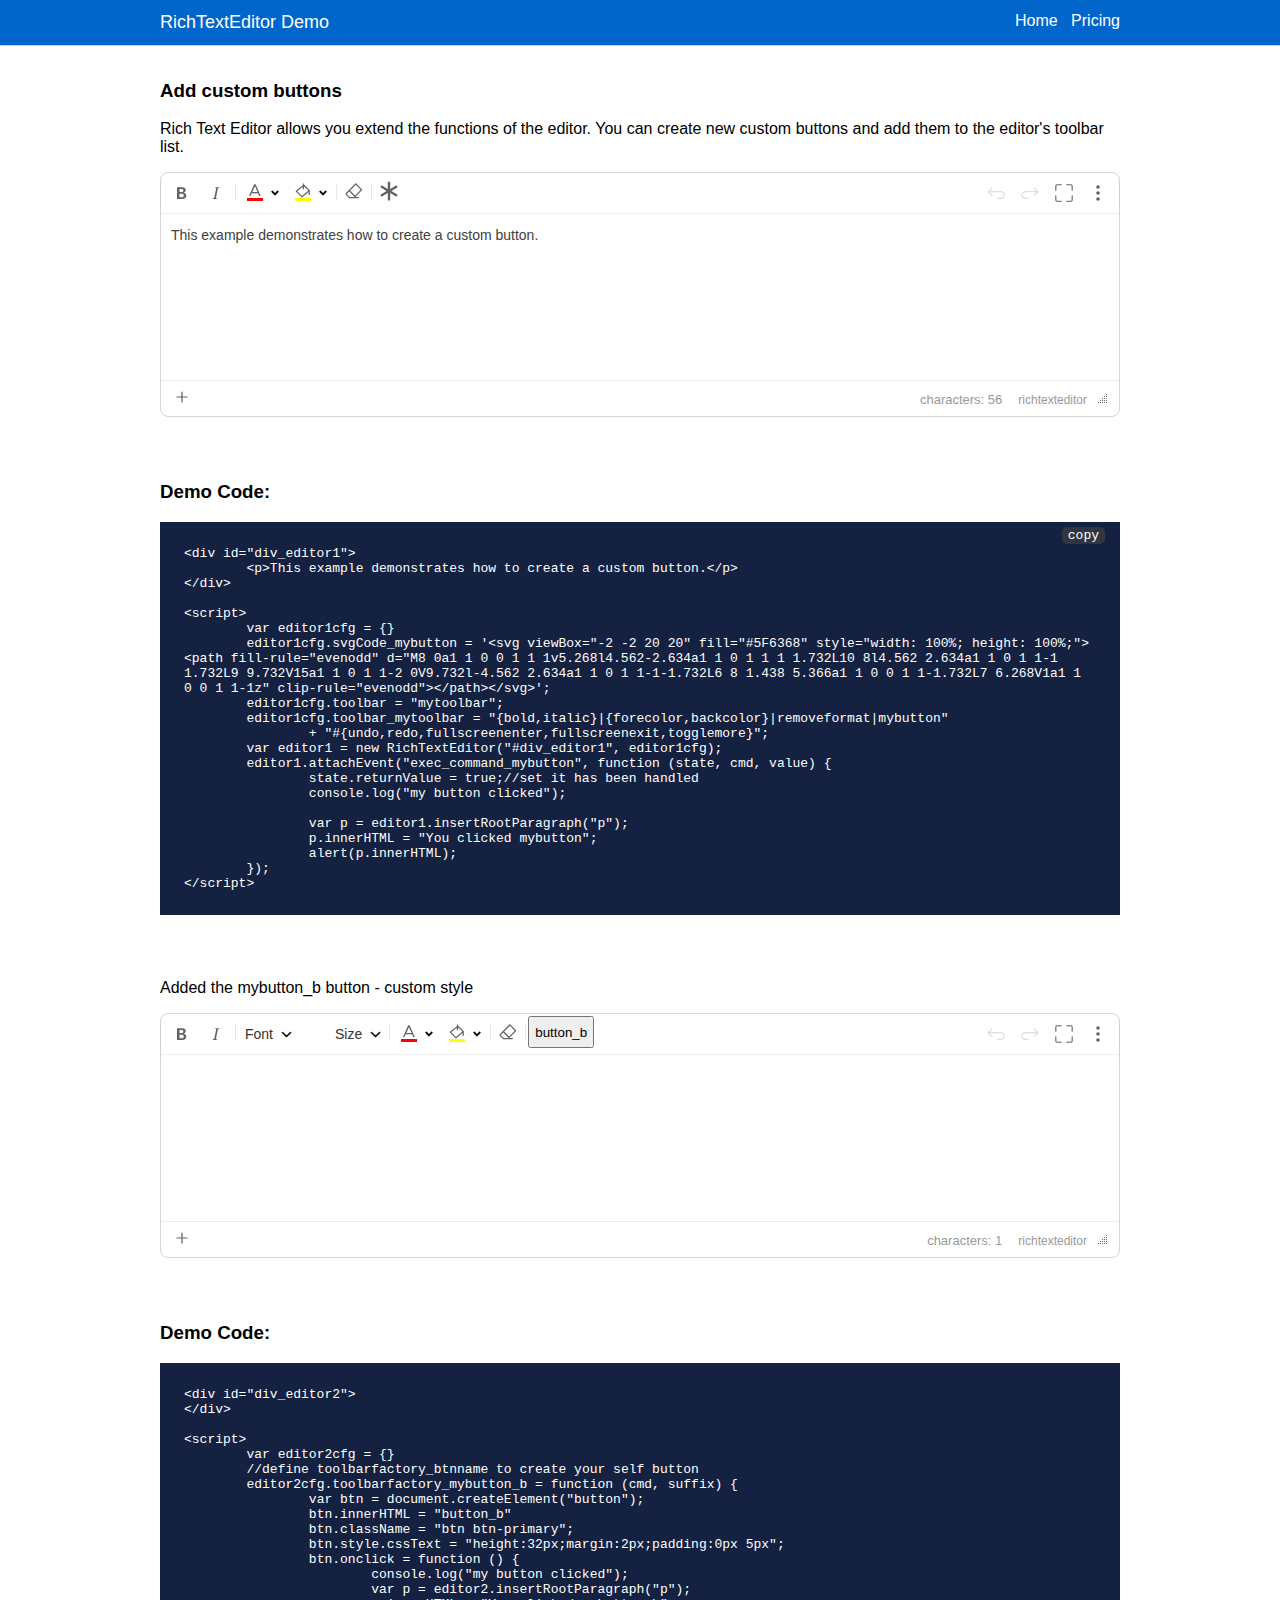
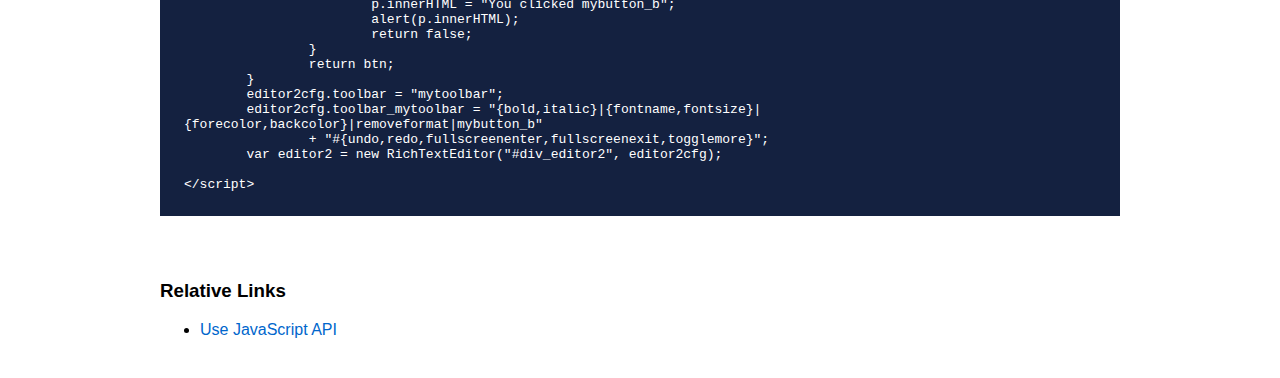
<file: richtexteditor/demos/custom_button.html>
﻿<!DOCTYPE html>

<html lang="en" xmlns="http://www.w3.org/1999/xhtml" style="display:flex;height:100%;flex-direction:column;">
<head>
	<meta charset="utf-8" />
	<title>Custom Button</title>
	<base href='../' />
	<link rel="stylesheet" href="res/style.css" />
</head>
<body style="padding-bottom:3px;align-items:center">
	<div class="topbanner">
		<div style="align-self:stretch;width:960px;display:flex; flex-direction: row;">
			<div style="flex:99999">
				<a href="index.html"><label>RichTextEditor Demo</label></a>
			</div>
			<div>
				<a href="index.html">Home</a>
				&nbsp;
				<a target="_blank" href="https://richtexteditor.com/pricing.aspx">Pricing</a>
			</div>
		</div>
	</div>
	<div style="margin:auto;padding:12px 6px 36px;max-width:960px;">
		
	<h3>Add custom buttons</h3>
	<p class="mb-4">
		Rich Text Editor allows you extend the functions of the editor. You can create new custom buttons and add them to the editor's toolbar list.
	</p>
	<div class="hs-docs-content-divider">
		<link rel="stylesheet" href="richtexteditor/rte_theme_default.css" />
		<script type="text/javascript" src="richtexteditor/rte.js"></script>
<script>RTE_DefaultConfig.url_base='richtexteditor'</script>
		<script type="text/javascript" src='richtexteditor/plugins/all_plugins.js'></script>
		
		<div id="div_editor1">
			<p>This example demonstrates how to create a custom button.</p>
		</div>

		<script>
			var editor1cfg = {}
			editor1cfg.svgCode_mybutton = '<svg viewBox="-2 -2 20 20" fill="#5F6368" style="width: 100%; height: 100%;"><path fill-rule="evenodd" d="M8 0a1 1 0 0 1 1 1v5.268l4.562-2.634a1 1 0 1 1 1 1.732L10 8l4.562 2.634a1 1 0 1 1-1 1.732L9 9.732V15a1 1 0 1 1-2 0V9.732l-4.562 2.634a1 1 0 1 1-1-1.732L6 8 1.438 5.366a1 1 0 0 1 1-1.732L7 6.268V1a1 1 0 0 1 1-1z" clip-rule="evenodd"></path></svg>';
			editor1cfg.toolbar = "mytoolbar";
			editor1cfg.toolbar_mytoolbar = "{bold,italic}|{forecolor,backcolor}|removeformat|mybutton"
				+ "#{undo,redo,fullscreenenter,fullscreenexit,togglemore}";
			var editor1 = new RichTextEditor("#div_editor1", editor1cfg);
			editor1.attachEvent("exec_command_mybutton", function (state, cmd, value) {
				state.returnValue = true;//set it has been handled
				console.log("my button clicked");

				var p = editor1.insertRootParagraph("p");
				p.innerHTML = "You clicked mybutton";
				alert(p.innerHTML);
			});
		</script>


		
	</div>
	<div class="hs-docs-content-divider">

		<h3>Demo Code:</h3>
		<pre class="editordemocode rounded language-html">&lt;div id=&quot;div_editor1&quot;&gt;
	&lt;p&gt;This example demonstrates how to create a custom button.&lt;/p&gt;
&lt;/div&gt;

&lt;script&gt;
	var editor1cfg = {}
	editor1cfg.svgCode_mybutton = &#39;&lt;svg viewBox=&quot;-2 -2 20 20&quot; fill=&quot;#5F6368&quot; style=&quot;width: 100%; height: 100%;&quot;&gt;&lt;path fill-rule=&quot;evenodd&quot; d=&quot;M8 0a1 1 0 0 1 1 1v5.268l4.562-2.634a1 1 0 1 1 1 1.732L10 8l4.562 2.634a1 1 0 1 1-1 1.732L9 9.732V15a1 1 0 1 1-2 0V9.732l-4.562 2.634a1 1 0 1 1-1-1.732L6 8 1.438 5.366a1 1 0 0 1 1-1.732L7 6.268V1a1 1 0 0 1 1-1z&quot; clip-rule=&quot;evenodd&quot;&gt;&lt;/path&gt;&lt;/svg&gt;&#39;;
	editor1cfg.toolbar = &quot;mytoolbar&quot;;
	editor1cfg.toolbar_mytoolbar = &quot;{bold,italic}|{forecolor,backcolor}|removeformat|mybutton&quot;
		+ &quot;#{undo,redo,fullscreenenter,fullscreenexit,togglemore}&quot;;
	var editor1 = new RichTextEditor(&quot;#div_editor1&quot;, editor1cfg);
	editor1.attachEvent(&quot;exec_command_mybutton&quot;, function (state, cmd, value) {
		state.returnValue = true;//set it has been handled
		console.log(&quot;my button clicked&quot;);

		var p = editor1.insertRootParagraph(&quot;p&quot;);
		p.innerHTML = &quot;You clicked mybutton&quot;;
		alert(p.innerHTML);
	});
&lt;/script&gt;</pre>

	</div>


	<div class="hs-docs-content-divider">

		<p>Added the mybutton_b button - custom style </p>

		

		<div id="div_editor2">
		</div>

		<script>
			var editor2cfg = {}
			//define toolbarfactory_btnname to create your self button
			editor2cfg.toolbarfactory_mybutton_b = function (cmd, suffix) {
				var btn = document.createElement("button");
				btn.innerHTML = "button_b"
				btn.className = "btn btn-primary";
				btn.style.cssText = "height:32px;margin:2px;padding:0px 5px";
				btn.onclick = function () {
					console.log("my button clicked");
					var p = editor2.insertRootParagraph("p");
					p.innerHTML = "You clicked mybutton_b";
					alert(p.innerHTML);
					return false;
				}
				return btn;
			}
			editor2cfg.toolbar = "mytoolbar";
			editor2cfg.toolbar_mytoolbar = "{bold,italic}|{fontname,fontsize}|{forecolor,backcolor}|removeformat|mybutton_b"
				+ "#{undo,redo,fullscreenenter,fullscreenexit,togglemore}";
			var editor2 = new RichTextEditor("#div_editor2", editor2cfg);

		</script>

		
	</div>
	<div class="hs-docs-content-divider">

		<h3>Demo Code:</h3>
		<pre class="editordemocode rounded language-html">&lt;div id=&quot;div_editor2&quot;&gt;
&lt;/div&gt;

&lt;script&gt;
	var editor2cfg = {}
	//define toolbarfactory_btnname to create your self button
	editor2cfg.toolbarfactory_mybutton_b = function (cmd, suffix) {
		var btn = document.createElement(&quot;button&quot;);
		btn.innerHTML = &quot;button_b&quot;
		btn.className = &quot;btn btn-primary&quot;;
		btn.style.cssText = &quot;height:32px;margin:2px;padding:0px 5px&quot;;
		btn.onclick = function () {
			console.log(&quot;my button clicked&quot;);
			var p = editor2.insertRootParagraph(&quot;p&quot;);
			p.innerHTML = &quot;You clicked mybutton_b&quot;;
			alert(p.innerHTML);
			return false;
		}
		return btn;
	}
	editor2cfg.toolbar = &quot;mytoolbar&quot;;
	editor2cfg.toolbar_mytoolbar = &quot;{bold,italic}|{fontname,fontsize}|{forecolor,backcolor}|removeformat|mybutton_b&quot;
		+ &quot;#{undo,redo,fullscreenenter,fullscreenexit,togglemore}&quot;;
	var editor2 = new RichTextEditor(&quot;#div_editor2&quot;, editor2cfg);

&lt;/script&gt;</pre>

	</div>

	<div class="hs-docs-content-divider relative-links">
		<h3 class="relative-links">Relative Links</h3>
		<ul class="relative-links">
			<li><a href="docs/cmd_allcommands.html">Use JavaScript API</a></li>
		</ul>
	</div>


	</div>
	<script src="res/patch.js"></script>
</body>
</html>
</file>
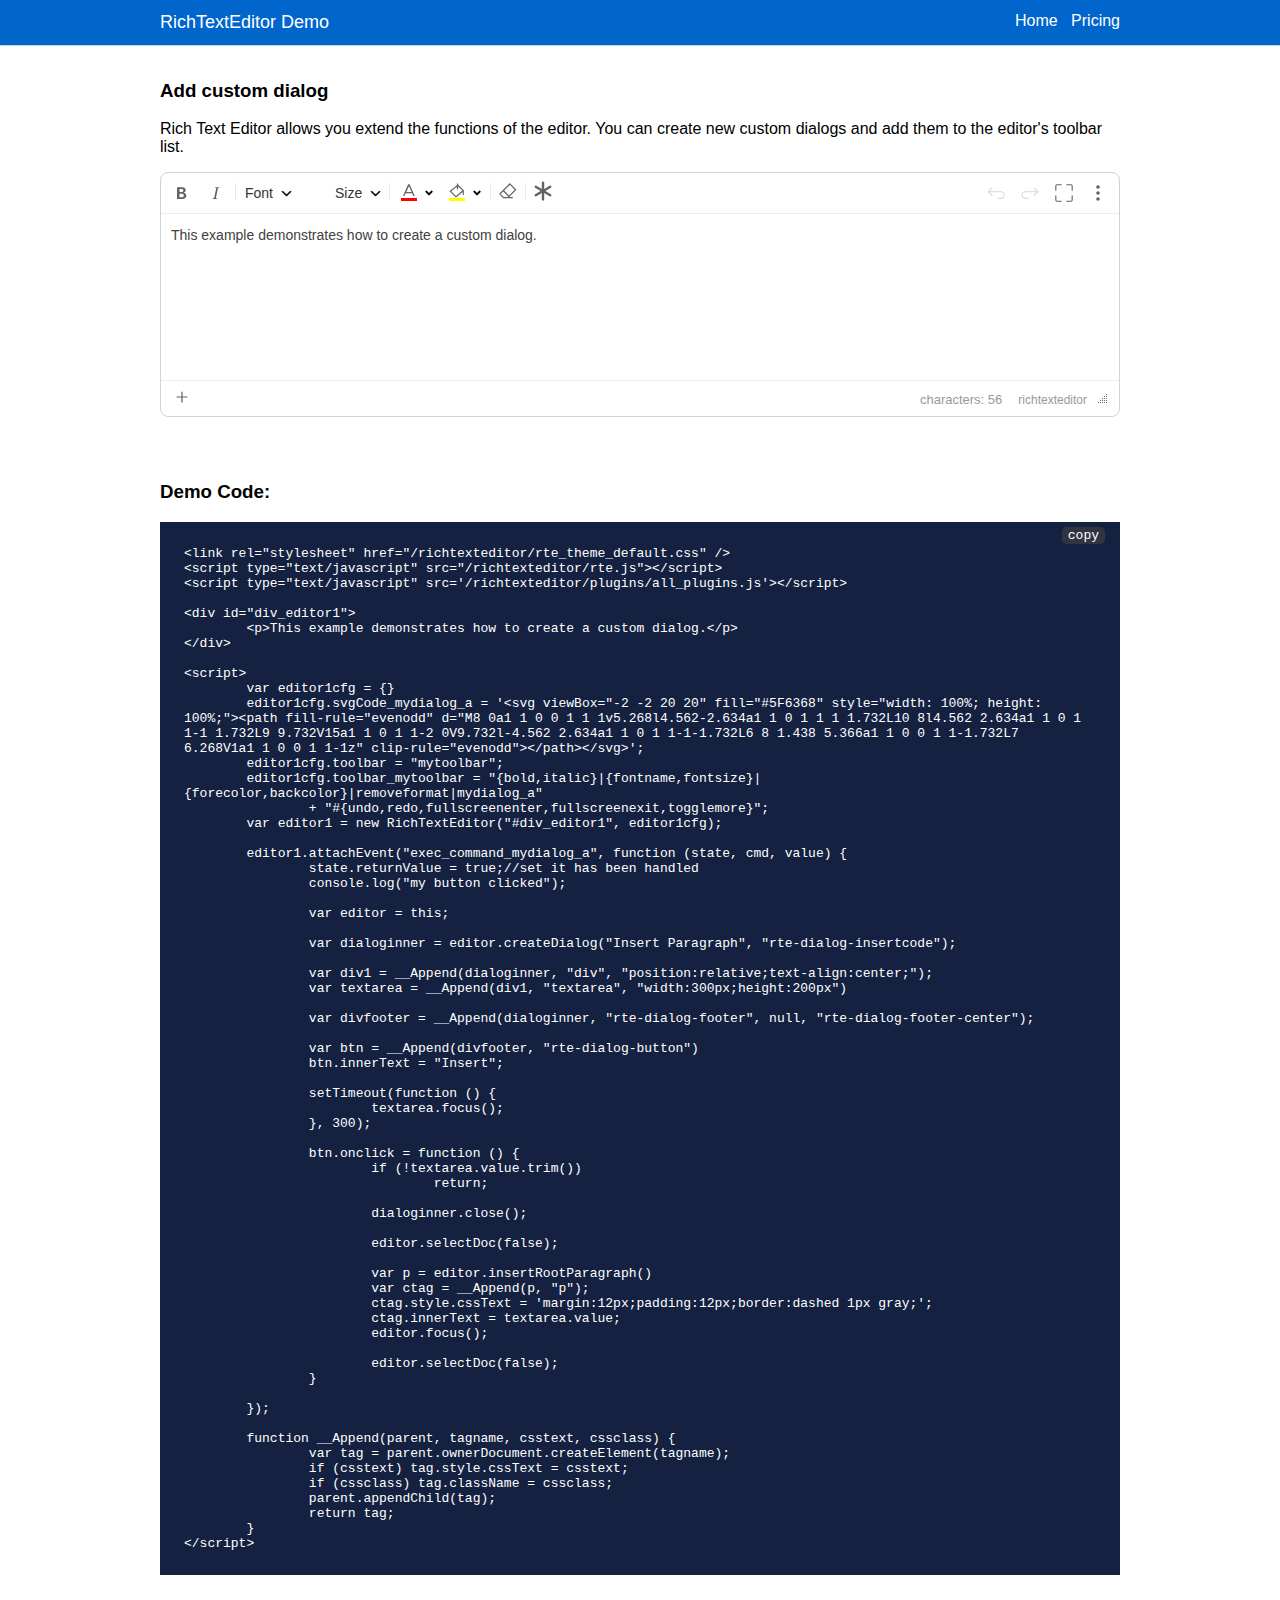
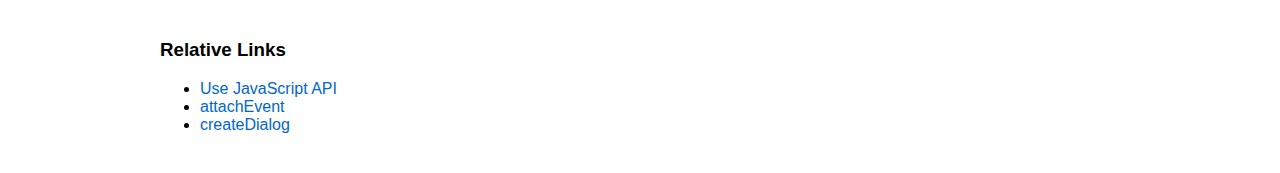
<file: richtexteditor/demos/custom_dialog.html>
﻿<!DOCTYPE html>

<html lang="en" xmlns="http://www.w3.org/1999/xhtml" style="display:flex;height:100%;flex-direction:column;">
<head>
	<meta charset="utf-8" />
	<title>Custom Dialog</title>
	<base href='../' />
	<link rel="stylesheet" href="res/style.css" />
</head>
<body style="padding-bottom:3px;align-items:center">
	<div class="topbanner">
		<div style="align-self:stretch;width:960px;display:flex; flex-direction: row;">
			<div style="flex:99999">
				<a href="index.html"><label>RichTextEditor Demo</label></a>
			</div>
			<div>
				<a href="index.html">Home</a>
				&nbsp;
				<a target="_blank" href="https://richtexteditor.com/pricing.aspx">Pricing</a>
			</div>
		</div>
	</div>
	<div style="margin:auto;padding:12px 6px 36px;max-width:960px;">
		
	<h3>Add custom dialog</h3>
	<p class="mb-4">
		Rich Text Editor allows you extend the functions of the editor. You can create new custom dialogs and add them to the editor's toolbar list.
	</p>
	<div class="hs-docs-content-divider">
		

		<link rel="stylesheet" href="richtexteditor/rte_theme_default.css" />
		<script type="text/javascript" src="richtexteditor/rte.js"></script>
<script>RTE_DefaultConfig.url_base='richtexteditor'</script>
		<script type="text/javascript" src='richtexteditor/plugins/all_plugins.js'></script>


		<div id="div_editor1">
			<p>This example demonstrates how to create a custom dialog.</p>
		</div>

		<script>
			var editor1cfg = {}
			editor1cfg.svgCode_mydialog_a = '<svg viewBox="-2 -2 20 20" fill="#5F6368" style="width: 100%; height: 100%;"><path fill-rule="evenodd" d="M8 0a1 1 0 0 1 1 1v5.268l4.562-2.634a1 1 0 1 1 1 1.732L10 8l4.562 2.634a1 1 0 1 1-1 1.732L9 9.732V15a1 1 0 1 1-2 0V9.732l-4.562 2.634a1 1 0 1 1-1-1.732L6 8 1.438 5.366a1 1 0 0 1 1-1.732L7 6.268V1a1 1 0 0 1 1-1z" clip-rule="evenodd"></path></svg>';
			editor1cfg.toolbar = "mytoolbar";
			editor1cfg.toolbar_mytoolbar = "{bold,italic}|{fontname,fontsize}|{forecolor,backcolor}|removeformat|mydialog_a"
				+ "#{undo,redo,fullscreenenter,fullscreenexit,togglemore}";
			var editor1 = new RichTextEditor("#div_editor1", editor1cfg);


			editor1.attachEvent("exec_command_mydialog_a", function (state, cmd, value) {
				state.returnValue = true;//set it has been handled
				console.log("my button clicked");

				var editor = this;

				var dialoginner = editor.createDialog("Insert Paragraph", "rte-dialog-insertcode");

				var div1 = __Append(dialoginner, "div", "position:relative;text-align:center;");
				var textarea = __Append(div1, "textarea", "width:300px;height:200px")

				var divfooter = __Append(dialoginner, "rte-dialog-footer", null, "rte-dialog-footer-center");

				var btn = __Append(divfooter, "rte-dialog-button")
				btn.innerText = "Insert";

				setTimeout(function () {
					textarea.focus();
				}, 300);

				btn.onclick = function () {
					if (!textarea.value.trim())
						return;

					dialoginner.close();

					editor.selectDoc(false);

					var p = editor.insertRootParagraph()
					var ctag = __Append(p, "p");
					ctag.style.cssText = 'margin:12px;padding:12px;border:dashed 1px gray;';
					ctag.innerText = textarea.value;
					editor.focus();

					editor.selectDoc(false);
				}

			});

			function __Append(parent, tagname, csstext, cssclass) {
				var tag = parent.ownerDocument.createElement(tagname);
				if (csstext) tag.style.cssText = csstext;
				if (cssclass) tag.className = cssclass;
				parent.appendChild(tag);
				return tag;
			}
		</script>

		
	</div>
	<div class="hs-docs-content-divider">

		<h3>Demo Code:</h3>
		<pre class="editordemocode rounded language-html">&lt;link rel=&quot;stylesheet&quot; href=&quot;/richtexteditor/rte_theme_default.css&quot; /&gt;
&lt;script type=&quot;text/javascript&quot; src=&quot;/richtexteditor/rte.js&quot;&gt;&lt;/script&gt;
&lt;script type=&quot;text/javascript&quot; src=&#39;/richtexteditor/plugins/all_plugins.js&#39;&gt;&lt;/script&gt;

&lt;div id=&quot;div_editor1&quot;&gt;
	&lt;p&gt;This example demonstrates how to create a custom dialog.&lt;/p&gt;
&lt;/div&gt;

&lt;script&gt;
	var editor1cfg = {}
	editor1cfg.svgCode_mydialog_a = &#39;&lt;svg viewBox=&quot;-2 -2 20 20&quot; fill=&quot;#5F6368&quot; style=&quot;width: 100%; height: 100%;&quot;&gt;&lt;path fill-rule=&quot;evenodd&quot; d=&quot;M8 0a1 1 0 0 1 1 1v5.268l4.562-2.634a1 1 0 1 1 1 1.732L10 8l4.562 2.634a1 1 0 1 1-1 1.732L9 9.732V15a1 1 0 1 1-2 0V9.732l-4.562 2.634a1 1 0 1 1-1-1.732L6 8 1.438 5.366a1 1 0 0 1 1-1.732L7 6.268V1a1 1 0 0 1 1-1z&quot; clip-rule=&quot;evenodd&quot;&gt;&lt;/path&gt;&lt;/svg&gt;&#39;;
	editor1cfg.toolbar = &quot;mytoolbar&quot;;
	editor1cfg.toolbar_mytoolbar = &quot;{bold,italic}|{fontname,fontsize}|{forecolor,backcolor}|removeformat|mydialog_a&quot;
		+ &quot;#{undo,redo,fullscreenenter,fullscreenexit,togglemore}&quot;;
	var editor1 = new RichTextEditor(&quot;#div_editor1&quot;, editor1cfg);

	editor1.attachEvent(&quot;exec_command_mydialog_a&quot;, function (state, cmd, value) {
		state.returnValue = true;//set it has been handled
		console.log(&quot;my button clicked&quot;);

		var editor = this;

		var dialoginner = editor.createDialog(&quot;Insert Paragraph&quot;, &quot;rte-dialog-insertcode&quot;);

		var div1 = __Append(dialoginner, &quot;div&quot;, &quot;position:relative;text-align:center;&quot;);
		var textarea = __Append(div1, &quot;textarea&quot;, &quot;width:300px;height:200px&quot;)

		var divfooter = __Append(dialoginner, &quot;rte-dialog-footer&quot;, null, &quot;rte-dialog-footer-center&quot;);

		var btn = __Append(divfooter, &quot;rte-dialog-button&quot;)
		btn.innerText = &quot;Insert&quot;;

		setTimeout(function () {
			textarea.focus();
		}, 300);

		btn.onclick = function () {
			if (!textarea.value.trim())
				return;

			dialoginner.close();

			editor.selectDoc(false);

			var p = editor.insertRootParagraph()
			var ctag = __Append(p, &quot;p&quot;);
			ctag.style.cssText = &#39;margin:12px;padding:12px;border:dashed 1px gray;&#39;;
			ctag.innerText = textarea.value;
			editor.focus();

			editor.selectDoc(false);
		}

	});

	function __Append(parent, tagname, csstext, cssclass) {
		var tag = parent.ownerDocument.createElement(tagname);
		if (csstext) tag.style.cssText = csstext;
		if (cssclass) tag.className = cssclass;
		parent.appendChild(tag);
		return tag;
	}
&lt;/script&gt;</pre>

	</div>
	<div class="hs-docs-content-divider relative-links">
		<h3 class="relative-links">Relative Links</h3>
		<ul class="relative-links">
			<li><a href="docs/cmd_allcommands.html">Use JavaScript API</a></li>
			<li><a href="docs/jsapi_attachEvent.html">attachEvent</a></li>
			<li><a href="docs/jsapi_createDialog.html">createDialog</a></li>
		</ul>
	</div>

	</div>
	<script src="res/patch.js"></script>
</body>
</html>
</file>
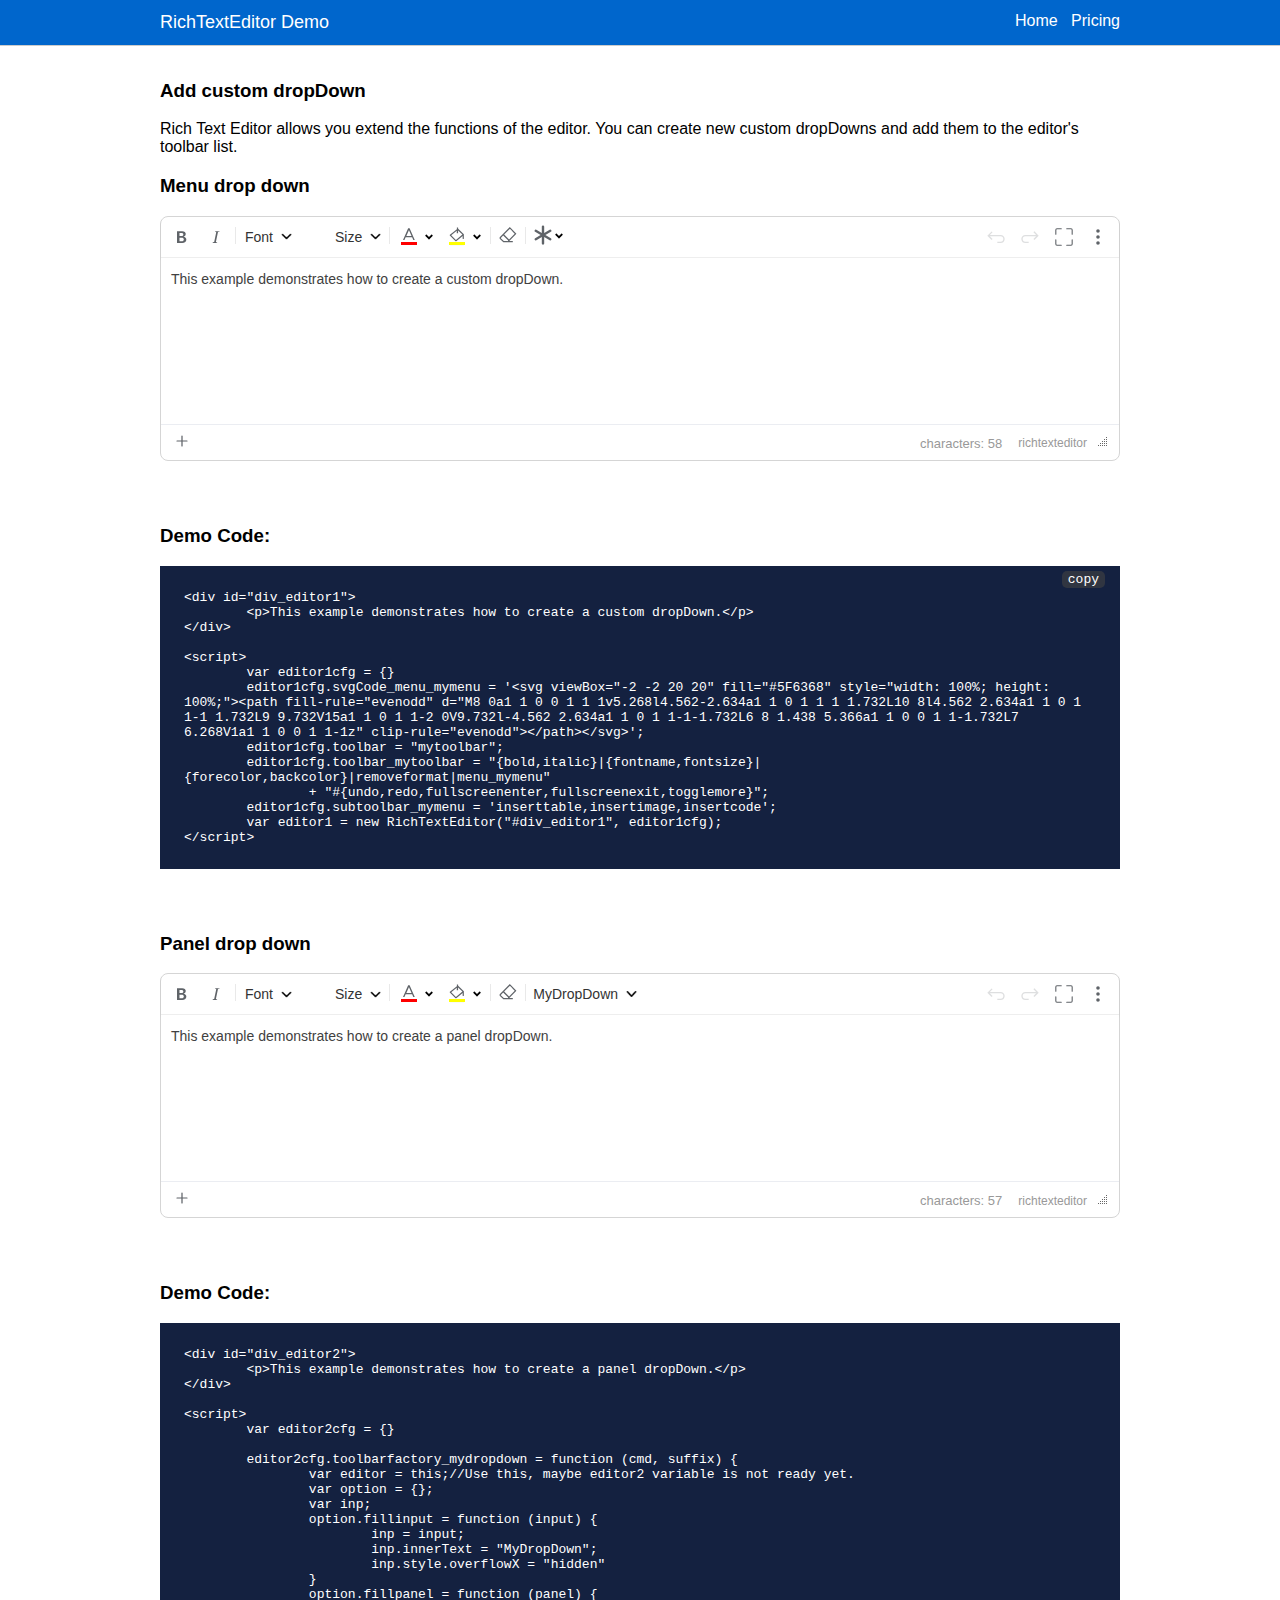
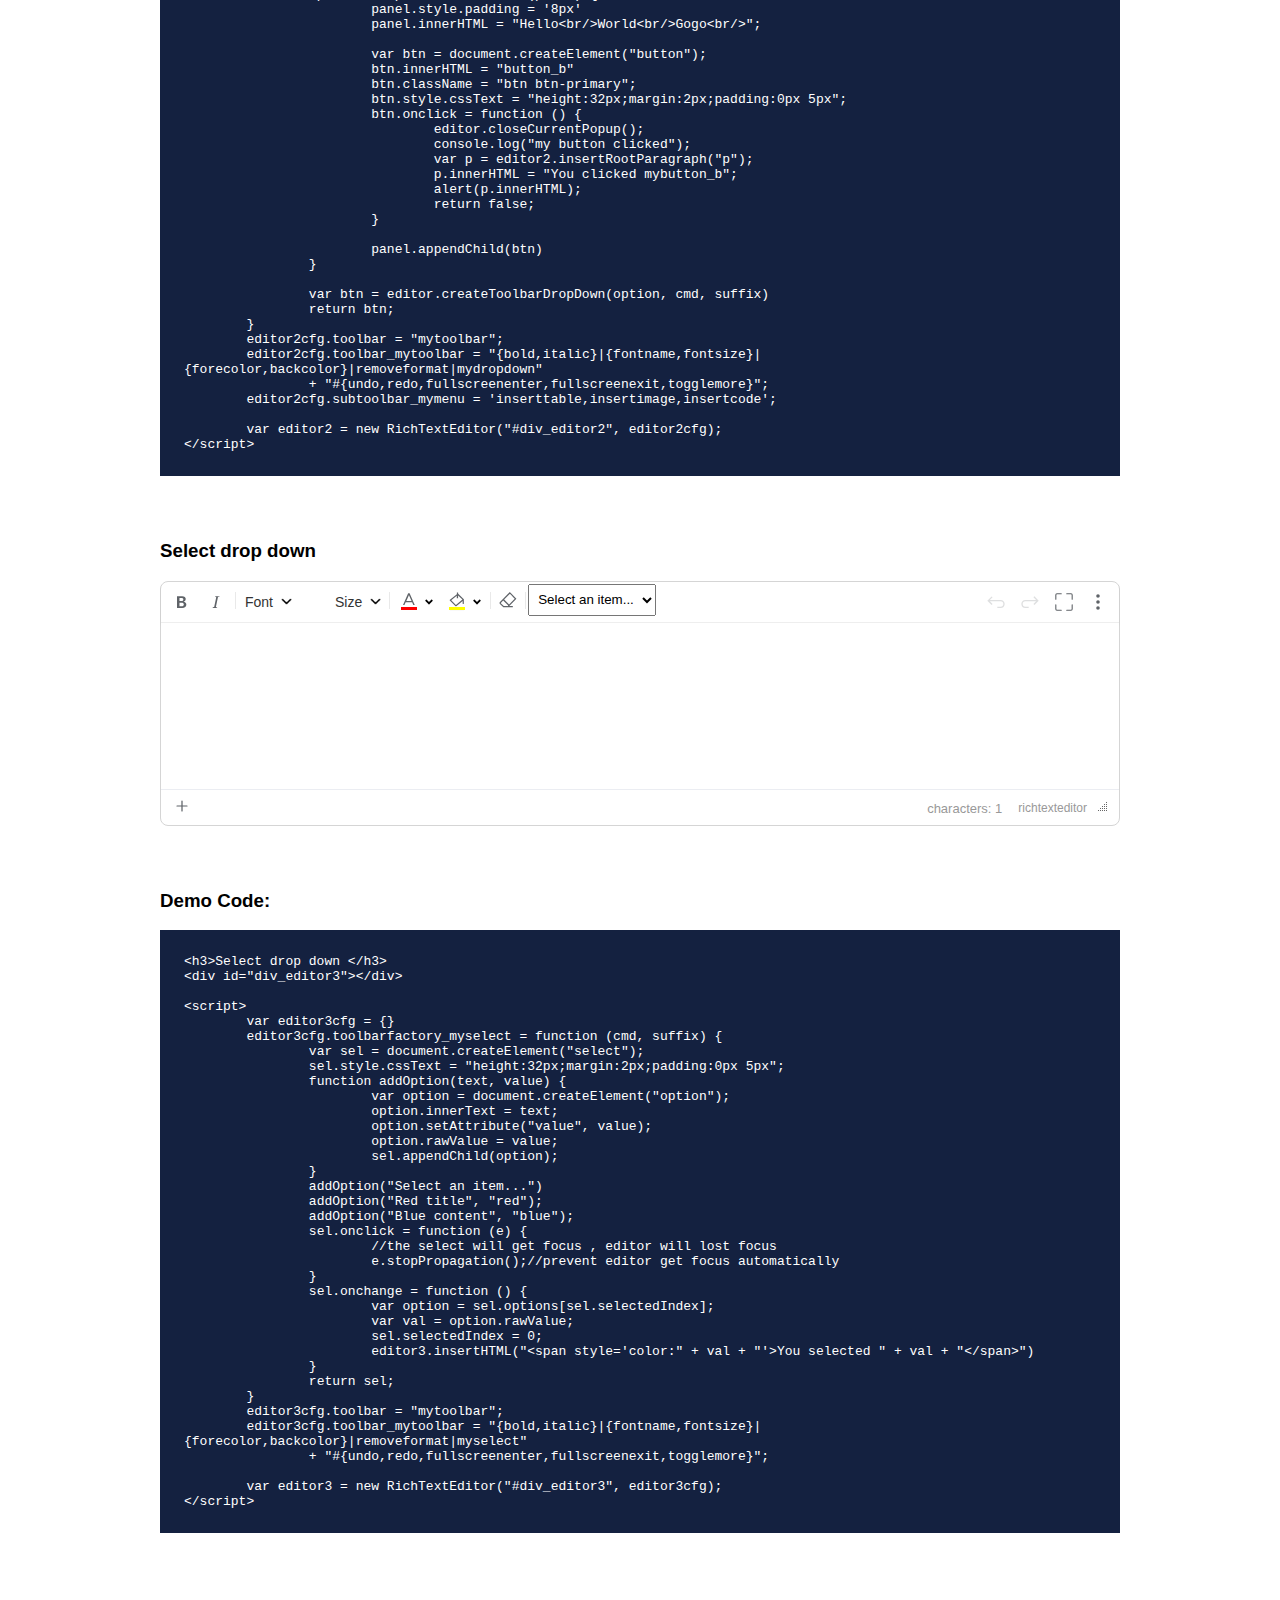
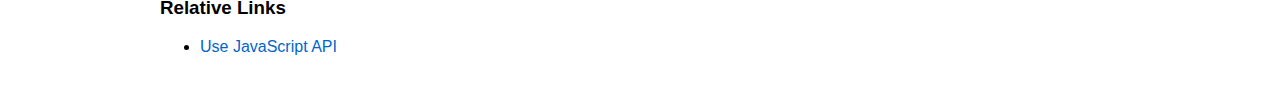
<file: richtexteditor/demos/custom_dropdown.html>
﻿<!DOCTYPE html>

<html lang="en" xmlns="http://www.w3.org/1999/xhtml" style="display:flex;height:100%;flex-direction:column;">
<head>
	<meta charset="utf-8" />
	<title>Custom Dropdown</title>
	<base href='../' />
	<link rel="stylesheet" href="res/style.css" />
</head>
<body style="padding-bottom:3px;align-items:center">
	<div class="topbanner">
		<div style="align-self:stretch;width:960px;display:flex; flex-direction: row;">
			<div style="flex:99999">
				<a href="index.html"><label>RichTextEditor Demo</label></a>
			</div>
			<div>
				<a href="index.html">Home</a>
				&nbsp;
				<a target="_blank" href="https://richtexteditor.com/pricing.aspx">Pricing</a>
			</div>
		</div>
	</div>
	<div style="margin:auto;padding:12px 6px 36px;max-width:960px;">
		
	<h3>Add custom dropDown</h3>
	<p class="mb-4">
		Rich Text Editor allows you extend the functions of the editor. You can create new custom dropDowns and add them to the editor's toolbar list.
	</p>
	<div class="hs-docs-content-divider">
		<h3>Menu drop down </h3>
		<link rel="stylesheet" href="richtexteditor/rte_theme_default.css" />
		<script type="text/javascript" src="richtexteditor/rte.js"></script>
<script>RTE_DefaultConfig.url_base='richtexteditor'</script>
		<script type="text/javascript" src='richtexteditor/plugins/all_plugins.js'></script>

		

		<div id="div_editor1">
			<p>This example demonstrates how to create a custom dropDown.</p>
		</div>

		<script>
			var editor1cfg = {}
			editor1cfg.svgCode_menu_mymenu = '<svg viewBox="-2 -2 20 20" fill="#5F6368" style="width: 100%; height: 100%;"><path fill-rule="evenodd" d="M8 0a1 1 0 0 1 1 1v5.268l4.562-2.634a1 1 0 1 1 1 1.732L10 8l4.562 2.634a1 1 0 1 1-1 1.732L9 9.732V15a1 1 0 1 1-2 0V9.732l-4.562 2.634a1 1 0 1 1-1-1.732L6 8 1.438 5.366a1 1 0 0 1 1-1.732L7 6.268V1a1 1 0 0 1 1-1z" clip-rule="evenodd"></path></svg>';
			editor1cfg.toolbar = "mytoolbar";
			editor1cfg.toolbar_mytoolbar = "{bold,italic}|{fontname,fontsize}|{forecolor,backcolor}|removeformat|menu_mymenu"
				+ "#{undo,redo,fullscreenenter,fullscreenexit,togglemore}";
			editor1cfg.subtoolbar_mymenu = 'inserttable,insertimage,insertcode';
			var editor1 = new RichTextEditor("#div_editor1", editor1cfg);
		</script>

		
	</div>
	<div class="hs-docs-content-divider">

		<h3>Demo Code:</h3>
		<pre class="editordemocode rounded language-html">&lt;div id=&quot;div_editor1&quot;&gt;
	&lt;p&gt;This example demonstrates how to create a custom dropDown.&lt;/p&gt;
&lt;/div&gt;

&lt;script&gt;
	var editor1cfg = {}
	editor1cfg.svgCode_menu_mymenu = &#39;&lt;svg viewBox=&quot;-2 -2 20 20&quot; fill=&quot;#5F6368&quot; style=&quot;width: 100%; height: 100%;&quot;&gt;&lt;path fill-rule=&quot;evenodd&quot; d=&quot;M8 0a1 1 0 0 1 1 1v5.268l4.562-2.634a1 1 0 1 1 1 1.732L10 8l4.562 2.634a1 1 0 1 1-1 1.732L9 9.732V15a1 1 0 1 1-2 0V9.732l-4.562 2.634a1 1 0 1 1-1-1.732L6 8 1.438 5.366a1 1 0 0 1 1-1.732L7 6.268V1a1 1 0 0 1 1-1z&quot; clip-rule=&quot;evenodd&quot;&gt;&lt;/path&gt;&lt;/svg&gt;&#39;;
	editor1cfg.toolbar = &quot;mytoolbar&quot;;
	editor1cfg.toolbar_mytoolbar = &quot;{bold,italic}|{fontname,fontsize}|{forecolor,backcolor}|removeformat|menu_mymenu&quot;
		+ &quot;#{undo,redo,fullscreenenter,fullscreenexit,togglemore}&quot;;
	editor1cfg.subtoolbar_mymenu = &#39;inserttable,insertimage,insertcode&#39;;
	var editor1 = new RichTextEditor(&quot;#div_editor1&quot;, editor1cfg);
&lt;/script&gt;</pre>

	</div>

	<div class="hs-docs-content-divider">


		<h3>Panel drop down </h3>

		

		<div id="div_editor2">
			<p>This example demonstrates how to create a panel dropDown.</p>
		</div>

		<script>
			var editor2cfg = {}

			editor2cfg.toolbarfactory_mydropdown = function (cmd, suffix) {
				var editor = this;//Use this, maybe editor2 variable is not ready yet.
				var option = {};
				var inp;
				option.fillinput = function (input) {
					inp = input;
					inp.innerText = "MyDropDown";
					inp.style.overflowX = "hidden"
				}
				option.fillpanel = function (panel) {
					panel.style.padding = '8px'
					panel.innerHTML = "Hello<br/>World<br/>Gogo<br/>";

					var btn = document.createElement("button");
					btn.innerHTML = "button_b"
					btn.className = "btn btn-primary";
					btn.style.cssText = "height:32px;margin:2px;padding:0px 5px";
					btn.onclick = function () {
						editor.closeCurrentPopup();
						console.log("my button clicked");
						var p = editor2.insertRootParagraph("p");
						p.innerHTML = "You clicked mybutton_b";
						alert(p.innerHTML);
						return false;
					}

					panel.appendChild(btn)
				}

				var btn = editor.createToolbarDropDown(option, cmd, suffix)
				return btn;
			}
			editor2cfg.toolbar = "mytoolbar";
			editor2cfg.toolbar_mytoolbar = "{bold,italic}|{fontname,fontsize}|{forecolor,backcolor}|removeformat|mydropdown"
				+ "#{undo,redo,fullscreenenter,fullscreenexit,togglemore}";
			editor2cfg.subtoolbar_mymenu = 'inserttable,insertimage,insertcode';

			var editor2 = new RichTextEditor("#div_editor2", editor2cfg);
		</script>


		
	</div>
	<div class="hs-docs-content-divider">

		<h3>Demo Code:</h3>
		<pre class="editordemocode rounded language-html">&lt;div id=&quot;div_editor2&quot;&gt;
	&lt;p&gt;This example demonstrates how to create a panel dropDown.&lt;/p&gt;
&lt;/div&gt;

&lt;script&gt;
	var editor2cfg = {}

	editor2cfg.toolbarfactory_mydropdown = function (cmd, suffix) {
		var editor = this;//Use this, maybe editor2 variable is not ready yet.
		var option = {};
		var inp;
		option.fillinput = function (input) {
			inp = input;
			inp.innerText = &quot;MyDropDown&quot;;
			inp.style.overflowX = &quot;hidden&quot;
		}
		option.fillpanel = function (panel) {
			panel.style.padding = &#39;8px&#39;
			panel.innerHTML = &quot;Hello&lt;br/&gt;World&lt;br/&gt;Gogo&lt;br/&gt;&quot;;

			var btn = document.createElement(&quot;button&quot;);
			btn.innerHTML = &quot;button_b&quot;
			btn.className = &quot;btn btn-primary&quot;;
			btn.style.cssText = &quot;height:32px;margin:2px;padding:0px 5px&quot;;
			btn.onclick = function () {
				editor.closeCurrentPopup();
				console.log(&quot;my button clicked&quot;);
				var p = editor2.insertRootParagraph(&quot;p&quot;);
				p.innerHTML = &quot;You clicked mybutton_b&quot;;
				alert(p.innerHTML);
				return false;
			}

			panel.appendChild(btn)
		}

		var btn = editor.createToolbarDropDown(option, cmd, suffix)
		return btn;
	}
	editor2cfg.toolbar = &quot;mytoolbar&quot;;
	editor2cfg.toolbar_mytoolbar = &quot;{bold,italic}|{fontname,fontsize}|{forecolor,backcolor}|removeformat|mydropdown&quot;
		+ &quot;#{undo,redo,fullscreenenter,fullscreenexit,togglemore}&quot;;
	editor2cfg.subtoolbar_mymenu = &#39;inserttable,insertimage,insertcode&#39;;

	var editor2 = new RichTextEditor(&quot;#div_editor2&quot;, editor2cfg);
&lt;/script&gt;</pre>

	</div>

	<div class="hs-docs-content-divider">
		

		<h3>Select drop down </h3>
		<div id="div_editor3"></div>

		<script>
			var editor3cfg = {}
			editor3cfg.toolbarfactory_myselect = function (cmd, suffix) {
				var sel = document.createElement("select");
				sel.style.cssText = "height:32px;margin:2px;padding:0px 5px";
				function addOption(text, value) {
					var option = document.createElement("option");
					option.innerText = text;
					option.setAttribute("value", value);
					option.rawValue = value;
					sel.appendChild(option);
				}
				addOption("Select an item...")
				addOption("Red title", "red");
				addOption("Blue content", "blue");
				sel.onclick = function (e) {
					//the select will get focus , editor will lost focus
					e.stopPropagation();//prevent editor get focus automatically
				}
				sel.onchange = function () {
					var option = sel.options[sel.selectedIndex];
					var val = option.rawValue;
					sel.selectedIndex = 0;
					editor3.insertHTML("<span style='color:" + val + "'>You selected " + val + "</span>")
				}
				return sel;
			}
			editor3cfg.toolbar = "mytoolbar";
			editor3cfg.toolbar_mytoolbar = "{bold,italic}|{fontname,fontsize}|{forecolor,backcolor}|removeformat|myselect"
				+ "#{undo,redo,fullscreenenter,fullscreenexit,togglemore}";

			var editor3 = new RichTextEditor("#div_editor3", editor3cfg);
		</script>

		
	</div>
	<div class="hs-docs-content-divider">

		<h3>Demo Code:</h3>
		<pre class="editordemocode rounded language-html">&lt;h3&gt;Select drop down &lt;/h3&gt;
&lt;div id=&quot;div_editor3&quot;&gt;&lt;/div&gt;

&lt;script&gt;
	var editor3cfg = {}
	editor3cfg.toolbarfactory_myselect = function (cmd, suffix) {
		var sel = document.createElement(&quot;select&quot;);
		sel.style.cssText = &quot;height:32px;margin:2px;padding:0px 5px&quot;;
		function addOption(text, value) {
			var option = document.createElement(&quot;option&quot;);
			option.innerText = text;
			option.setAttribute(&quot;value&quot;, value);
			option.rawValue = value;
			sel.appendChild(option);
		}
		addOption(&quot;Select an item...&quot;)
		addOption(&quot;Red title&quot;, &quot;red&quot;);
		addOption(&quot;Blue content&quot;, &quot;blue&quot;);
		sel.onclick = function (e) {
			//the select will get focus , editor will lost focus
			e.stopPropagation();//prevent editor get focus automatically
		}
		sel.onchange = function () {
			var option = sel.options[sel.selectedIndex];
			var val = option.rawValue;
			sel.selectedIndex = 0;
			editor3.insertHTML(&quot;&lt;span style=&#39;color:&quot; + val + &quot;&#39;&gt;You selected &quot; + val + &quot;&lt;/span&gt;&quot;)
		}
		return sel;
	}
	editor3cfg.toolbar = &quot;mytoolbar&quot;;
	editor3cfg.toolbar_mytoolbar = &quot;{bold,italic}|{fontname,fontsize}|{forecolor,backcolor}|removeformat|myselect&quot;
		+ &quot;#{undo,redo,fullscreenenter,fullscreenexit,togglemore}&quot;;

	var editor3 = new RichTextEditor(&quot;#div_editor3&quot;, editor3cfg);
&lt;/script&gt;</pre>

	</div>



	<div class="hs-docs-content-divider relative-links">
		<h3 class="relative-links">Relative Links</h3>
		<ul class="relative-links">
			<li><a href="docs/cmd_allcommands.html">Use JavaScript API</a></li>
		</ul>
	</div>



	</div>
	<script src="res/patch.js"></script>
</body>
</html>
</file>
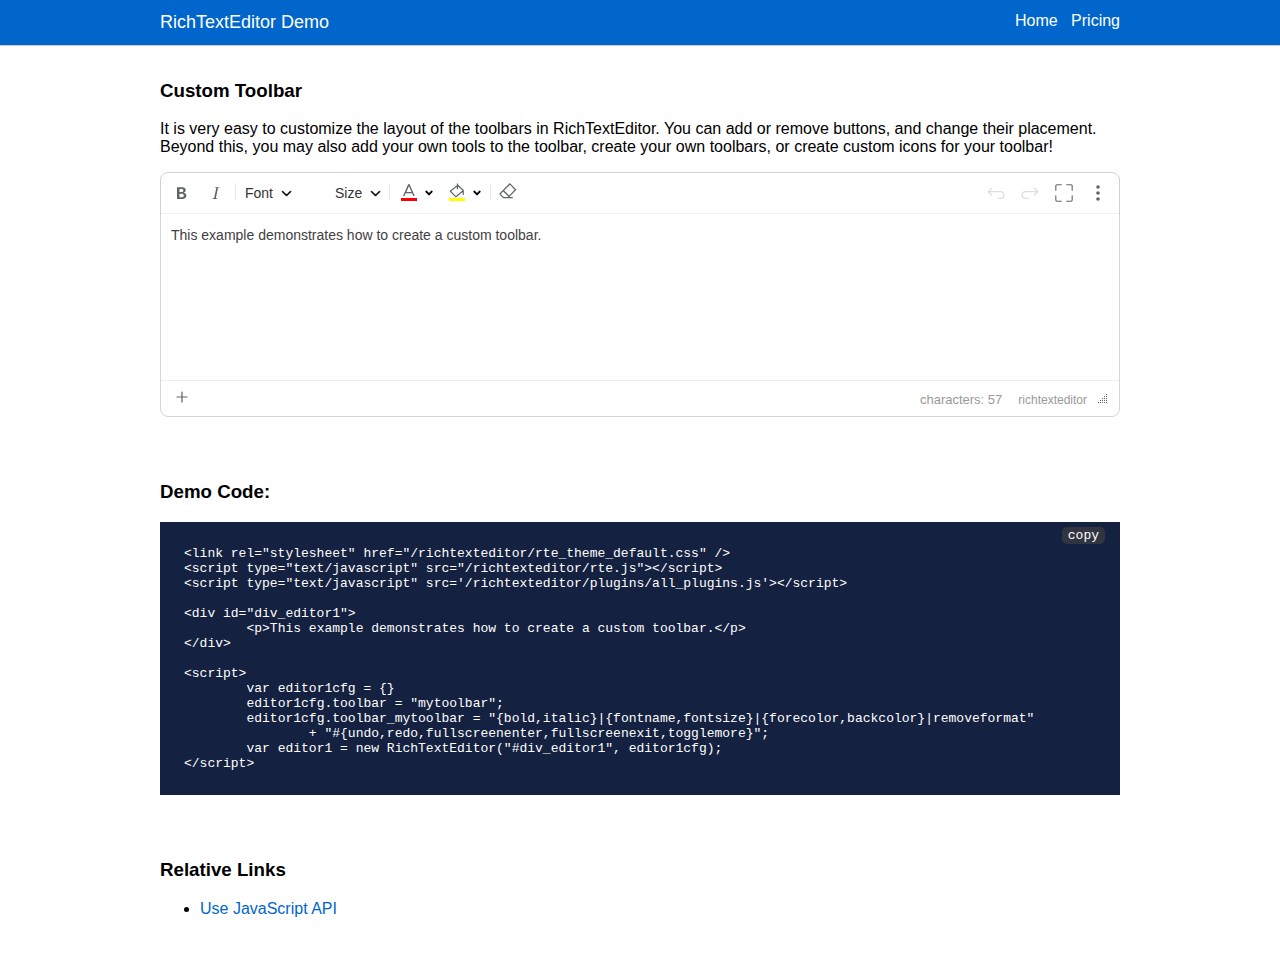
<file: richtexteditor/demos/custom_toolbar.html>
﻿<!DOCTYPE html>

<html lang="en" xmlns="http://www.w3.org/1999/xhtml" style="display:flex;height:100%;flex-direction:column;">
<head>
	<meta charset="utf-8" />
	<title>Custom Toolbar</title>
	<base href='../' />
	<link rel="stylesheet" href="res/style.css" />
</head>
<body style="padding-bottom:3px;align-items:center">
	<div class="topbanner">
		<div style="align-self:stretch;width:960px;display:flex; flex-direction: row;">
			<div style="flex:99999">
				<a href="index.html"><label>RichTextEditor Demo</label></a>
			</div>
			<div>
				<a href="index.html">Home</a>
				&nbsp;
				<a target="_blank" href="https://richtexteditor.com/pricing.aspx">Pricing</a>
			</div>
		</div>
	</div>
	<div style="margin:auto;padding:12px 6px 36px;max-width:960px;">
		
	<h3>Custom Toolbar</h3>
	<p class="mb-4">
		It is very easy to customize the layout of the toolbars in RichTextEditor. You can add or remove buttons, and change their placement. Beyond this, you may also add your own tools to the toolbar, create your own toolbars, or create custom icons for your toolbar!
	</p>
	<div class="hs-docs-content-divider">
		

		<link rel="stylesheet" href="richtexteditor/rte_theme_default.css" />
		<script type="text/javascript" src="richtexteditor/rte.js"></script>
<script>RTE_DefaultConfig.url_base='richtexteditor'</script>
		<script type="text/javascript" src='richtexteditor/plugins/all_plugins.js'></script>

		<div id="div_editor1">
			<p>This example demonstrates how to create a custom toolbar.</p>
		</div>

		<script>
			var editor1cfg = {}
			editor1cfg.toolbar = "mytoolbar";
			editor1cfg.toolbar_mytoolbar = "{bold,italic}|{fontname,fontsize}|{forecolor,backcolor}|removeformat"
				+ "#{undo,redo,fullscreenenter,fullscreenexit,togglemore}";
			var editor1 = new RichTextEditor("#div_editor1", editor1cfg);
		</script>

		
	</div>
	<div class="hs-docs-content-divider">
		<h3>Demo Code:</h3>
		<pre class="editordemocode rounded language-html">&lt;link rel=&quot;stylesheet&quot; href=&quot;/richtexteditor/rte_theme_default.css&quot; /&gt;
&lt;script type=&quot;text/javascript&quot; src=&quot;/richtexteditor/rte.js&quot;&gt;&lt;/script&gt;
&lt;script type=&quot;text/javascript&quot; src=&#39;/richtexteditor/plugins/all_plugins.js&#39;&gt;&lt;/script&gt;

&lt;div id=&quot;div_editor1&quot;&gt;
	&lt;p&gt;This example demonstrates how to create a custom toolbar.&lt;/p&gt;
&lt;/div&gt;

&lt;script&gt;
	var editor1cfg = {}
	editor1cfg.toolbar = &quot;mytoolbar&quot;;
	editor1cfg.toolbar_mytoolbar = &quot;{bold,italic}|{fontname,fontsize}|{forecolor,backcolor}|removeformat&quot;
		+ &quot;#{undo,redo,fullscreenenter,fullscreenexit,togglemore}&quot;;
	var editor1 = new RichTextEditor(&quot;#div_editor1&quot;, editor1cfg);
&lt;/script&gt;</pre>
	</div>
	<div class="hs-docs-content-divider relative-links">
		<h3 class="relative-links">Relative Links</h3>
		<ul class="relative-links">
			<li><a href="docs/cmd_allcommands.html">Use JavaScript API</a></li>
		</ul>
	</div>

	</div>
	<script src="res/patch.js"></script>
</body>
</html>
</file>
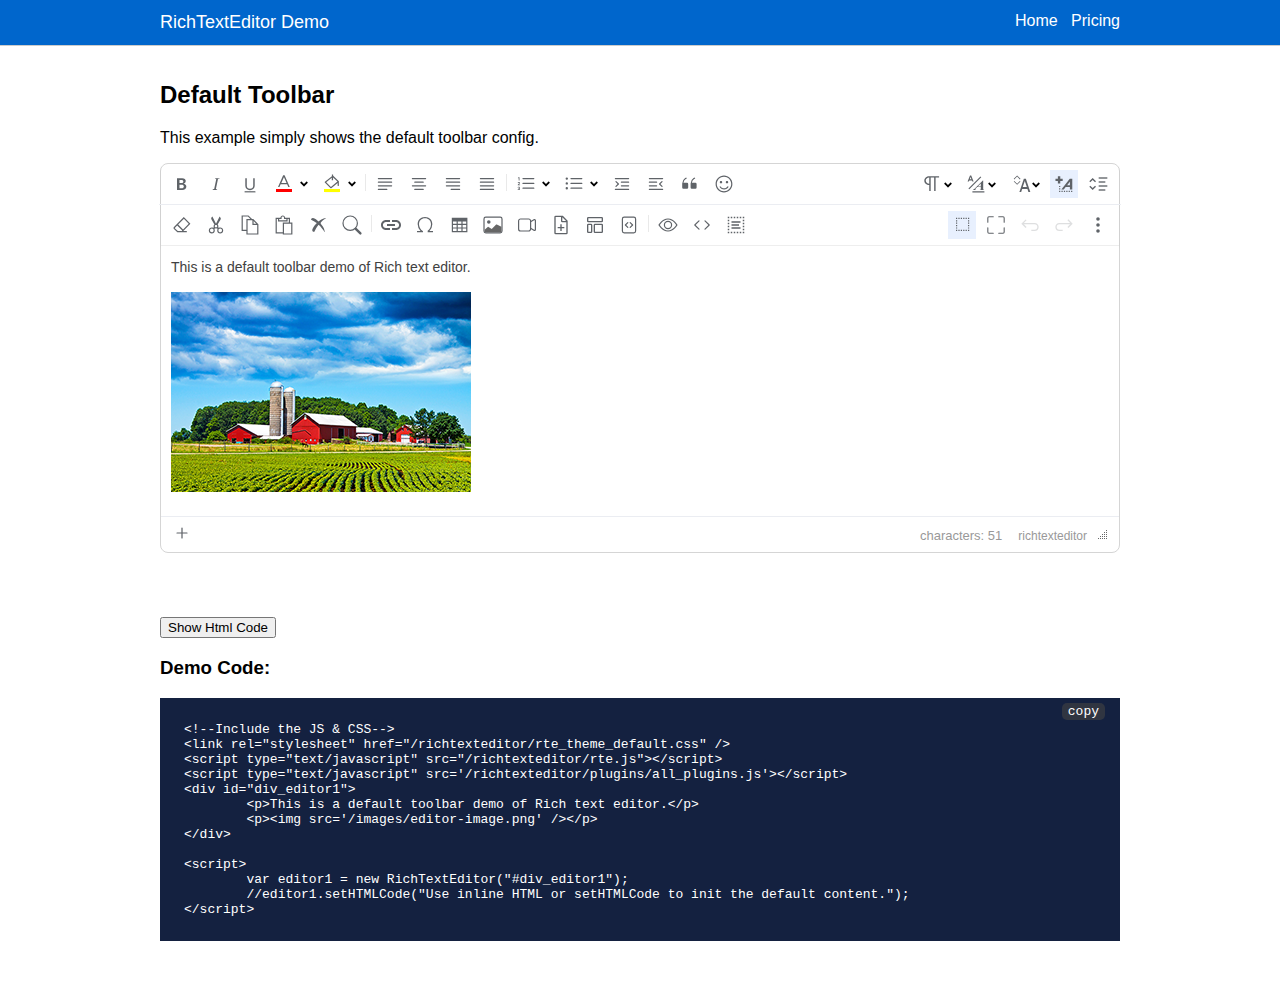
<file: richtexteditor/demos/default.html>
﻿<!DOCTYPE html>

<html lang="en" xmlns="http://www.w3.org/1999/xhtml" style="display:flex;height:100%;flex-direction:column;">
<head>
	<meta charset="utf-8" />
	<title>Default Toolbar</title>
	<base href='../' />
	<link rel="stylesheet" href="res/style.css" />
</head>
<body style="padding-bottom:3px;align-items:center">
	<div class="topbanner">
		<div style="align-self:stretch;width:960px;display:flex; flex-direction: row;">
			<div style="flex:99999">
				<a href="index.html"><label>RichTextEditor Demo</label></a>
			</div>
			<div>
				<a href="index.html">Home</a>
				&nbsp;
				<a target="_blank" href="https://richtexteditor.com/pricing.aspx">Pricing</a>
			</div>
		</div>
	</div>
	<div style="margin:auto;padding:12px 6px 36px;max-width:960px;">
		
	<h2>Default Toolbar</h2>
	<p class="mb-4">
		This example simply shows the default toolbar config.
	</p>
	<div class="hs-docs-content-divider">
		

		<!--Include the JS & CSS-->
		<link rel="stylesheet" href="richtexteditor/rte_theme_default.css" />
		<script type="text/javascript" src="richtexteditor/rte.js"></script>
<script>RTE_DefaultConfig.url_base='richtexteditor'</script>
		<script type="text/javascript" src='richtexteditor/plugins/all_plugins.js'></script>
		<div id="div_editor1">
			<p>This is a default toolbar demo of Rich text editor.</p>
			<p><img src='images/editor-image.png' /></p>
		</div>

		<script>
			var editor1 = new RichTextEditor("#div_editor1");
			//editor1.setHTMLCode("Use inline HTML or setHTMLCode to init the default content.");
		</script>

		
	</div>

	<div class="mt-4">
		<button class="btn btn-sm btn-outline-primary btn-pill transition-3d-hover px-5" onclick="alert(editor1.getHTMLCode())">Show Html Code</button>
	</div>
	<div class="mt-4">

		<h3>Demo Code:</h3>
		<pre class="editordemocode rounded language-html">&lt;!--Include the JS &amp; CSS--&gt;
&lt;link rel=&quot;stylesheet&quot; href=&quot;/richtexteditor/rte_theme_default.css&quot; /&gt;
&lt;script type=&quot;text/javascript&quot; src=&quot;/richtexteditor/rte.js&quot;&gt;&lt;/script&gt;
&lt;script type=&quot;text/javascript&quot; src=&#39;/richtexteditor/plugins/all_plugins.js&#39;&gt;&lt;/script&gt;
&lt;div id=&quot;div_editor1&quot;&gt;
	&lt;p&gt;This is a default toolbar demo of Rich text editor.&lt;/p&gt;
	&lt;p&gt;&lt;img src=&#39;/images/editor-image.png&#39; /&gt;&lt;/p&gt;
&lt;/div&gt;

&lt;script&gt;
	var editor1 = new RichTextEditor(&quot;#div_editor1&quot;);
	//editor1.setHTMLCode(&quot;Use inline HTML or setHTMLCode to init the default content.&quot;);
&lt;/script&gt;</pre>

	</div>


	</div>
	<script src="res/patch.js"></script>
</body>
</html>
</file>
<file: richtexteditor/res/style.css>
﻿body {
	font-family: sans-serif;
	margin: 0;
	padding: 0;
}

*::-webkit-scrollbar {
	width: 9px;
	height: 9px;
}

*::-webkit-scrollbar-thumb {
	border-radius: 9px;
	-webkit-box-shadow: inset 0 0 5px rgba(0,0,0,0.2);
	background: #888888;
}

*::-webkit-scrollbar-track {
	-webkit-box-shadow: inset 0 0 5px rgba(0,0,0,0.2);
	border-radius: 10px;
	background: #EDEDED;
}

a {
	color: #06c;
	text-decoration: none;
}

	a:hover {
		text-decoration: underline;
	}

.topbanner {
	margin: auto;
	padding: 12px 3px;
	margin-bottom: 3px;
	border-bottom: solid 1px #ccc;
	align-self: stretch;
	display: flex;
	flex-direction: row;
	justify-content: center;
	background-color: #06c;
}

.topbanner, .topbanner * {
	color: white;
}

.topbanner label {
	font-size: 18px;
}

.navitem.active {
	background-color: steelblue;
}

	.navitem.active a {
		color: #fff;
	}

.navcontent {
	padding: 8px 24px 48px;
}

.navmenu {
	padding: 0 5px 48px;
	margin-left: 5px;
}

.navfolder {
	font-weight: bold;
	font-size: 18px;
	text-align: center;
	margin: 0.5rem 0 0.5rem;
	padding: 0.5rem 0 0.5rem;
	background-color: #eee;
	text-align: center;
}

.navgroup {
	font-size: 16px;
	padding-left: 0.25rem;
	margin: 10px 0;
}

.navitem {
	padding: 2px 1.25rem;
	display: inline-block;
	width: 180px;
	margin: 3px 0;
}

.navfolderitems {
	display: flex;
	flex-wrap: wrap;
	flex-direction: column;
	position: relative;
}

.navgroupcontainer {
	width: 33%;
}

.navfolderdemos {
	height: 500px;
}

.navfolderdocs {
	height: 1100px;
}





.dp-highlighter {
	font-family: "Consolas", "Courier New", Courier, mono, serif;
	font-size: 12px;
	background-color: #E7E5DC;
	width: 99%;
	overflow: auto;
	margin: 18px 0 18px 0 !important;
	padding-top: 1px; /* adds a little border on top when controls are hidden */
}

	/* clear styles */
	.dp-highlighter ol,
	.dp-highlighter ol li,
	.dp-highlighter ol li span {
		margin: 0;
		padding: 0;
		border: none;
	}

	.dp-highlighter a,
	.dp-highlighter a:hover {
		background: none;
		border: none;
		padding: 0;
		margin: 0;
	}

	.dp-highlighter .bar {
		padding-left: 45px;
	}

	.dp-highlighter.collapsed .bar,
	.dp-highlighter.nogutter .bar {
		padding-left: 0px;
	}

	.dp-highlighter ol {
		list-style: decimal; /* for ie */
		background-color: #fff;
		margin: 0px 0px 1px 45px !important; /* 1px bottom margin seems to fix occasional Firefox scrolling */
		padding: 0px;
		color: #5C5C5C;
	}

	.dp-highlighter.nogutter ol,
	.dp-highlighter.nogutter ol li {
		list-style: none !important;
		margin-left: 0px !important;
	}

	.dp-highlighter ol li,
	.dp-highlighter .columns div {
		list-style: decimal-leading-zero; /* better look for others, override cascade from OL */
		list-style-position: outside !important;
		border-left: 3px solid #6CE26C;
		background-color: #F8F8F8;
		color: #5C5C5C;
		padding: 0 3px 0 10px !important;
		margin: 0 !important;
	}

	.dp-highlighter.nogutter ol li,
	.dp-highlighter.nogutter .columns div {
		border: 0;
	}

	.dp-highlighter .columns {
		background-color: #F8F8F8;
		color: gray;
		overflow: hidden;
		width: 100%;
	}

		.dp-highlighter .columns div {
			padding-bottom: 5px;
		}

	.dp-highlighter ol li.alt {
		background-color: #FFF;
		color: inherit;
	}

	.dp-highlighter ol li span {
		color: black;
		background-color: inherit;
	}

	/* Adjust some properties when collapsed */

	.dp-highlighter.collapsed ol {
		margin: 0px;
	}

		.dp-highlighter.collapsed ol li {
			display: none;
		}

	/* Additional modifications when in print-view */

	.dp-highlighter.printing {
		border: none;
	}

		.dp-highlighter.printing .tools {
			display: none !important;
		}

		.dp-highlighter.printing li {
			display: list-item !important;
		}

	/* Styles for the tools */

	.dp-highlighter .tools {
		padding: 3px 8px 3px 10px;
		font: 9px Verdana, Geneva, Arial, Helvetica, sans-serif;
		color: silver;
		background-color: #f8f8f8;
		padding-bottom: 10px;
		border-left: 3px solid #6CE26C;
	}

	.dp-highlighter.nogutter .tools {
		border-left: 0;
	}

	.dp-highlighter.collapsed .tools {
		border-bottom: 0;
	}

	.dp-highlighter .tools a {
		font-size: 9px;
		color: #a0a0a0;
		background-color: inherit;
		text-decoration: none;
		margin-right: 10px;
	}

		.dp-highlighter .tools a:hover {
			color: red;
			background-color: inherit;
			text-decoration: underline;
		}

/* About dialog styles */

.dp-about {
	background-color: #fff;
	color: #333;
	margin: 0px;
	padding: 0px;
}

	.dp-about table {
		width: 100%;
		height: 100%;
		font-size: 11px;
		font-family: Tahoma, Verdana, Arial, sans-serif !important;
	}

	.dp-about td {
		padding: 10px;
		vertical-align: top;
	}

	.dp-about .copy {
		border-bottom: 1px solid #ACA899;
		height: 95%;
	}

	.dp-about .title {
		color: red;
		background-color: inherit;
		font-weight: bold;
	}

	.dp-about .para {
		margin: 0 0 4px 0;
	}

	.dp-about .footer {
		background-color: #ECEADB;
		color: #333;
		border-top: 1px solid #fff;
		text-align: right;
	}

	.dp-about .close {
		font-size: 11px;
		font-family: Tahoma, Verdana, Arial, sans-serif !important;
		background-color: #ECEADB;
		color: #333;
		width: 60px;
		height: 22px;
	}

/* Language specific styles */

.dp-highlighter .comment, .dp-highlighter .comments {
	color: #008200;
	background-color: inherit;
}

.dp-highlighter .string {
	color: blue;
	background-color: inherit;
}

.dp-highlighter .keyword {
	color: #069;
	font-weight: bold;
	background-color: inherit;
}

.dp-highlighter .preprocessor {
	color: gray;
	background-color: inherit;
}





/*------------------------------------
  General
------------------------------------*/

p {
	color: initial;
}

ul li,
ol li,
table {
	color: initial;
}

.tab-content .header + .header,
.tab-content .alert + .alert,
.tab-content .nav + .nav,
.tab-content .navbar + .navbar,
.tab-content .progress + .btn,
.tab-content .progress + .progress {
	margin-top: 1rem;
}

.hs-docs-content-divider:first-child {
	border-bottom: 1px solid #e7eaf3;
	padding-bottom: 3rem;
}

.hs-docs-content-divider:not(:last-child) {
	margin-bottom: 4rem;
}

.hs-docs-content-divider p:last-child,
.hs-docs-content-divider ul:last-child,
.hs-docs-content-divider ol:last-child,
.hs-docs-content-divider .table:last-child {
	margin-bottom: 0;
}

.hs-docs-badge {
	font-weight: bold;
	text-transform: uppercase;
	padding: .35rem .75rem;
}

/*------------------------------------
  Markup
------------------------------------*/
.code-toolbar {
	position: relative
}

code {
	font-size: 100%;
}

:not(pre) > code[class*="language-"],
pre[class*="language-"] {
	padding: 1.5rem;
	background: #142140;
	margin-bottom: 1rem;
}

.tab-content :not(pre) > code[class*="language-"],
.tab-content pre[class*="language-"] {
	border-top-right-radius: 0 !important;
	border-top-left-radius: 0 !important;
	border-bottom-right-radius: .3125rem;
	border-bottom-left-radius: .3125rem;
}

code[class*="language-"],
pre[class*="language-"] {
	color: #ffffff;
	text-shadow: none;
	white-space: pre-wrap;
}

.token.operator,
.token.entity,
.token.url,
.language-css .token.string,
.style .token.string {
	color: #d09a5c;
	background: transparent;
}

.token.punctuation,
.token.property,
.token.tag,
.token.constant,
.token.symbol,
.token.deleted {
	color: #2f6f9f;
}

.token.selector,
.token.attr-name,
.token.string,
.token.char,
.token.builtin,
.token.inserted {
	color: #26a5b5;
}

.token.atrule,
.token.attr-value,
.token.function {
	color: #d44950;
}

div.code-toolbar > .toolbar {
	top: 10px;
	right: 10px;
	opacity: 1;
}

	div.code-toolbar > .toolbar a {
		padding: .3rem .7rem !important;
		background-color: rgba(255, 255, 255, .3);
		box-shadow: none;
		transition: all .2s ease-in-out;
	}

		div.code-toolbar > .toolbar a:hover {
			background-color: #377dff;
			color: #fff !important;
		}

/*------------------------------------
  AnchorJS Link
------------------------------------*/
.hs-docs-heading {
	font-size: 1.3125rem;
	font-weight: 700;
	margin-bottom: 1rem;
}

	.hs-docs-heading::before {
		content: "";
		display: block;
		width: 100%;
		height: 100px;
		visibility: hidden;
		margin-top: -100px;
	}

[data-anchorjs-icon]::after {
	content: attr(data-anchorjs-icon);
}

.anchorjs-link {
	padding-left: .5rem;
	font-size: 90%;
	color: rgba(55,125,255, .5) !important;
	transition: color .16s linear;
	opacity: 0;
}

	.anchorjs-link:hover {
		color: rgba(55,125,255, 1) !important;
	}

.hs-docs-heading:hover .anchorjs-link {
	opacity: 1;
}

/*------------------------------------
  Scroll Nav Example
------------------------------------*/
.scroll-nav-example {
	position: relative;
	height: 200px;
	margin-top: .5rem;
	overflow: auto;
}

/*------------------------------------
  jQuery UI
------------------------------------*/
.ui-autocomplete {
	max-height: 300px;
	overflow: hidden;
	overflow-y: auto;
	padding-bottom: 1px;
	z-index: 91199;
}

	.ui-autocomplete::-webkit-scrollbar {
		width: 0.5rem;
	}

	.ui-autocomplete::-webkit-scrollbar-thumb {
		background-color: rgba(189, 197, 209, 0.6);
		visibility: hidden;
	}

	.ui-autocomplete:hover::-webkit-scrollbar-thumb {
		visibility: visible;
	}

	.ui-autocomplete .left {
		float: left;
	}

	.ui-autocomplete .right {
		float: right;
	}

	.ui-autocomplete .ui-menu-item {
		padding: .25rem;
	}

		.ui-autocomplete .ui-menu-item:not(:last-child) {
			border-bottom: 1px solid #e7eaf3;
		}

	.ui-autocomplete .ui-menu-item-wrapper {
		display: block;
		color: inherit;
		background-color: transparent;
		border-color: transparent;
		padding: 7px 15px;
	}

.ui-widget.ui-widget-content {
	border: thin solid #e7eaf3;
	border-radius: .3125rem;
	box-shadow: 0 2px 16px 8px rgba(140, 152, 164, 0.135);
}

.ui-autocomplete .ui-menu-item-wrapper.ui-state-active, .ui-autocomplete .ui-menu-item-wrapper:hover {
	background-color: rgba(55,125,255, .1);
	text-decoration: none;
}

.ui-autocomplete .ui-menu-item:hover .ui-menu-item-wrapper {
	background-color: rgba(55,125,255, .1);
	border-color: transparent;
	border-radius: .125rem;
}

.ui-autocomplete-category {
	padding: 5px 15px;
	margin: 0;
	font-weight: bold;
}

.jvectormap-container {
	width: 100%;
	height: 100%;
}

.hd-doc-search-category {
	display: block;
	color: #97a4af;
	font-size: .875rem;
}

.ui-autocomplete-input.form-control:not(:last-child) {
	border-top-right-radius: .25rem;
	border-bottom-right-radius: .25rem;
}

/*------------------------------------
  Tab
------------------------------------*/
.tab-wrapper {
	border: 1px solid #e7eaf3;
	box-shadow: 0 0 35px rgba(140, 152, 163, .125);
	border-radius: .5rem;
	margin-top: 1.5rem;
	margin-bottom: 3rem;
}

.tab-pane {
	max-height: 700px;
	overflow-y: auto;
	overflow-x: hidden;
}

	.tab-pane pre {
		margin: 0;
	}

/*------------------------------------
  Copy to clipboard style
------------------------------------*/
.hs-docs-copy-to-clipboard-text {
	font-size: 80%;
	color: #77838f;
}

.hs-docs-copy-to-clipboard:hover .hs-docs-copy-to-clipboard-text {
	color: #fff;
	background-color: #377dff;
}

/*------------------------------------
  Callout
------------------------------------*/
.callout {
	border-left-width: 10px;
	border-left-style: solid;
	padding: 1.5rem;
	margin-bottom: 1.25rem;
}

	.callout p:last-child {
		margin-bottom: 0;
	}

.callout-title {
	color: initial;
	font-size: 1.25rem;
	font-weight: bold;
	margin-bottom: .5rem;
}

.callout-warning {
	border-color: rgba(255, 193, 7, .25);
	background-color: rgba(255, 193, 7, .075);
}

.callout-danger {
	border-color: rgba(222, 68, 55, .25);
	background-color: rgba(222, 68, 55, .075);
}

/*------------------------------------
  Sidebar
------------------------------------*/
.hs-sidebar-sticky {
	position: relative;
	top: 0;
	width: 100%;
	height: 15rem;
	padding: .5rem 0;
}

@media (max-height: 500px) {
	.hs-sidebar-sticky {
		min-height: 15rem;
	}
}

@media (min-width: 992px) {
	.hs-sidebar-sticky {
		height: calc(100vh - 5rem);
	}
}

@supports ((position: -webkit-sticky) or (position: sticky)) {
	.hs-sidebar-sticky {
		position: -webkit-sticky;
		position: sticky;
	}
}

.hs-sidebar {
	z-index: 100;
}

@media (min-width: 992px) {
	.hs-sidebar {
		position: fixed;
		top: 3rem;
		bottom: 0;
		left: 0;
		border-right: 1px solid #e7eaf3;
		padding-top: 1rem;
	}
}

@media (max-width: 991.8px) {
	.hs-sidebar {
		border-bottom: 1px solid #e7eaf3;
	}
}

/*------------------------------------
  Sidebar Nav
------------------------------------*/
.hs-sidebar-nav {
	list-style: none;
	padding-left: 0;
	margin-bottom: 2rem;
}

.hs-sidebar-item {
	font-size: .875rem;
}

.hs-sidebar-link {
	color: #495057;
	display: block;
	background-color: transparent;
	border-radius: .3125rem;
	padding: .5rem .9375rem;
}

	.hs-sidebar-link.active {
		color: #377dff;
		background-color: rgba(55, 125, 255, 0.1);
	}

		.hs-sidebar-link.active:hover {
			color: #377dff;
		}

	.hs-sidebar-link:hover {
		text-decoration: none;
	}

.hs-sidebar-heading {
	display: block;
	color: #1e2022;
	font-size: .8125rem;
	font-weight: 600;
	text-transform: uppercase;
	padding-left: .9375rem;
	padding-right: .9375rem;
	margin-top: 1rem;
	margin-bottom: .5rem;
}

/*------------------------------------
  Header
------------------------------------*/
.header-docs .navbar-brand,
.header-docs .navbar-brand > img {
	width: 7.5rem;
}

/*------------------------------------
  Fullscreen
------------------------------------*/
.fullscreen {
	z-index: 9999;
}

/*------------------------------------
  List
------------------------------------*/
.hs-docs-list-md li {
	margin-bottom: .5rem;
}

/*------------------------------------
  Scrollbar
------------------------------------*/
.hs-sidebar-scrollbar {
	overflow-y: scroll;
}

/*------------------------------------
  Utilities
------------------------------------*/
@media (min-width: 768px) {
	.nav-docs-space {
		margin-left: 5rem;
	}
}
</file>
<file: styles/admin-login.css>
/* Admin Login Styles */
* {
    margin: 0;
    padding: 0;
    box-sizing: border-box;
}

body {
    font-family: 'Inter', sans-serif;
    background: linear-gradient(135deg, #667eea 0%, #764ba2 100%);
    min-height: 100vh;
    display: flex;
    align-items: center;
    justify-content: center;
    padding: 20px;
}

.login-container {
    width: 100%;
    max-width: 400px;
}

.login-card {
    background: white;
    border-radius: 16px;
    box-shadow: 0 20px 40px rgba(0, 0, 0, 0.1);
    padding: 2rem;
    position: relative;
    overflow: hidden;
}

.login-card::before {
    content: '';
    position: absolute;
    top: 0;
    left: 0;
    right: 0;
    height: 4px;
    background: linear-gradient(135deg, #667eea 0%, #764ba2 100%);
}

.login-header {
    text-align: center;
    margin-bottom: 2rem;
}

.logo {
    display: flex;
    align-items: center;
    justify-content: center;
    gap: 0.75rem;
    margin-bottom: 1rem;
}

.logo i {
    font-size: 2rem;
    color: #667eea;
}

.logo h1 {
    font-size: 1.8rem;
    font-weight: 700;
    color: #1f2937;
}

.login-header p {
    color: #6b7280;
    font-size: 0.95rem;
}

.login-form {
    display: flex;
    flex-direction: column;
    gap: 1.5rem;
}

.form-group {
    display: flex;
    flex-direction: column;
    gap: 0.5rem;
}

.form-group label {
    font-weight: 500;
    color: #374151;
    font-size: 0.9rem;
}

.input-group {
    position: relative;
    display: flex;
    align-items: center;
}

.input-group i {
    position: absolute;
    left: 1rem;
    color: #9ca3af;
    font-size: 0.9rem;
    z-index: 1;
}

.input-group input {
    width: 100%;
    padding: 0.75rem 1rem 0.75rem 2.5rem;
    border: 2px solid #e5e7eb;
    border-radius: 8px;
    font-size: 1rem;
    transition: all 0.3s ease;
    background: #f9fafb;
}

.input-group input:focus {
    outline: none;
    border-color: #667eea;
    background: white;
    box-shadow: 0 0 0 3px rgba(102, 126, 234, 0.1);
}

.toggle-password {
    position: absolute;
    right: 1rem;
    background: none;
    border: none;
    color: #9ca3af;
    cursor: pointer;
    padding: 0.25rem;
    border-radius: 4px;
    transition: color 0.3s ease;
}

.toggle-password:hover {
    color: #667eea;
}

.checkbox-label {
    display: flex;
    align-items: center;
    gap: 0.75rem;
    cursor: pointer;
    font-size: 0.9rem;
    color: #374151;
}

.checkbox-label input[type="checkbox"] {
    width: auto;
    margin: 0;
    opacity: 0;
    position: absolute;
}

.checkmark {
    width: 18px;
    height: 18px;
    border: 2px solid #d1d5db;
    border-radius: 4px;
    display: flex;
    align-items: center;
    justify-content: center;
    transition: all 0.3s ease;
    flex-shrink: 0;
}

.checkbox-label input[type="checkbox"]:checked + .checkmark {
    background: #667eea;
    border-color: #667eea;
}

.checkbox-label input[type="checkbox"]:checked + .checkmark::after {
    content: '✓';
    color: white;
    font-size: 0.7rem;
    font-weight: bold;
}

.login-btn {
    background: linear-gradient(135deg, #667eea 0%, #764ba2 100%);
    color: white;
    border: none;
    padding: 0.875rem 1.5rem;
    border-radius: 8px;
    font-size: 1rem;
    font-weight: 600;
    cursor: pointer;
    transition: all 0.3s ease;
    display: flex;
    align-items: center;
    justify-content: center;
    gap: 0.5rem;
    margin-top: 0.5rem;
}

.login-btn:hover {
    transform: translateY(-2px);
    box-shadow: 0 8px 25px rgba(102, 126, 234, 0.3);
}

.login-btn:active {
    transform: translateY(0);
}

.login-btn:disabled {
    opacity: 0.6;
    cursor: not-allowed;
    transform: none;
}

.login-footer {
    text-align: center;
    margin-top: 1.5rem;
    padding-top: 1.5rem;
    border-top: 1px solid #e5e7eb;
}

.back-link {
    display: inline-flex;
    align-items: center;
    gap: 0.5rem;
    color: #6b7280;
    text-decoration: none;
    font-size: 0.9rem;
    transition: color 0.3s ease;
}

.back-link:hover {
    color: #667eea;
}

.login-info {
    margin-top: 2rem;
    padding: 1rem;
    background: #f8fafc;
    border-radius: 8px;
    border-left: 4px solid #667eea;
}

.login-info p {
    margin-bottom: 0.5rem;
    font-size: 0.85rem;
    color: #374151;
}

.login-info code {
    background: #e5e7eb;
    padding: 0.2rem 0.4rem;
    border-radius: 4px;
    font-family: 'Courier New', monospace;
    font-size: 0.8rem;
    color: #1f2937;
}

.error-message {
    background: #fef2f2;
    border: 1px solid #fecaca;
    color: #dc2626;
    padding: 0.75rem;
    border-radius: 8px;
    font-size: 0.9rem;
    margin-bottom: 1rem;
    display: none;
}

.error-message.show {
    display: block;
}

.success-message {
    background: #f0fdf4;
    border: 1px solid #bbf7d0;
    color: #16a34a;
    padding: 0.75rem;
    border-radius: 8px;
    font-size: 0.9rem;
    margin-bottom: 1rem;
    display: none;
}

.success-message.show {
    display: block;
}

/* Loading animation */
.loading {
    position: relative;
    pointer-events: none;
}

.loading::after {
    content: '';
    position: absolute;
    top: 50%;
    left: 50%;
    width: 20px;
    height: 20px;
    margin: -10px 0 0 -10px;
    border: 2px solid #ffffff;
    border-top: 2px solid transparent;
    border-radius: 50%;
    animation: spin 1s linear infinite;
}

@keyframes spin {
    0% { transform: rotate(0deg); }
    100% { transform: rotate(360deg); }
}

/* Responsive Design */
@media (max-width: 480px) {
    .login-container {
        padding: 10px;
    }
    
    .login-card {
        padding: 1.5rem;
    }
    
    .logo h1 {
        font-size: 1.5rem;
    }
    
    .login-btn {
        padding: 0.75rem 1.25rem;
    }
}
</file>
